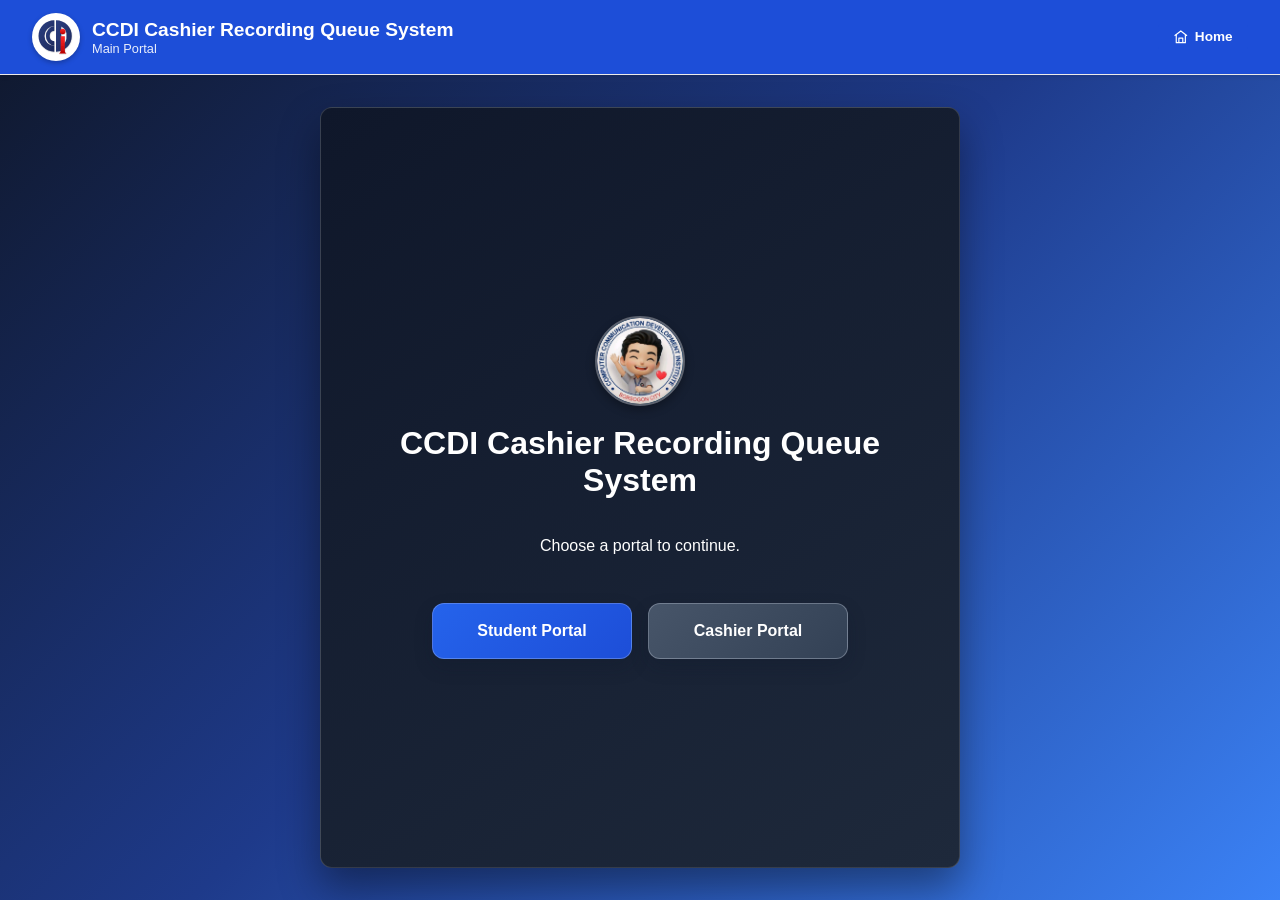
<file: index.html>
<!DOCTYPE html>
<html lang="en">
<head>
  <meta charset="UTF-8">
  <meta name="viewport" content="width=device-width, initial-scale=1.0">
  <title>CCDI School Cashier Queue System</title>
  <link rel="stylesheet" href="styles.css">
  <style>
    body {
      display: flex;
      flex-direction: column;
      min-height: 100vh;
      margin: 0;
      overflow-x: hidden;
      overflow-y: auto;
      background: linear-gradient(135deg, #0f172a 0%, #1e3a8a 50%, #3b82f6 100%) !important;
    }

    main {
      align-items: center;
      background: linear-gradient(145deg, #0f172a 0%, #1e293b 100%) !important;
      color: #ffffff !important;
      border: 1px solid rgba(255, 255, 255, 0.15) !important;
      border-radius: 12px;
      box-shadow: 0 20px 40px rgba(0, 0, 0, 0.4) !important;
      display: flex;
      flex: 1;
      flex-direction: column;
      font-family: Arial, sans-serif;
      height: auto;
      justify-content: center;
      max-width: 640px;
      margin: 2rem auto;
      padding: 2.5rem;
      text-align: center;
      transition: transform 0.2s ease, box-shadow 0.2s ease;
      width: calc(100% - 2rem);
    }

    main:hover {
      transform: scale(1.02);
    }

    main h1 {
      color: #ffffff !important;
      margin-top: 0;
    }

    main > p {
      color: #94a3b8 !important;
    }

    body > header {
      background-color: #1d4ed8;
      color: white;
      padding: 0.8rem 2rem;
      display: flex;
      justify-content: space-between;
      align-items: center;
      box-shadow: 0 2px 4px rgba(0,0,0,0.1);
      position: sticky;
      top: 0;
      z-index: 100;
    }

    body > header .brand {
      display: flex;
      align-items: center;
      gap: 12px;
      cursor: pointer;
      color: inherit;
      text-decoration: none;
      padding: 0;
      border: 0;
    }

    body > header .logo-circle {
      width: 48px;
      height: 48px;
      background: white;
      border-radius: 50%;
      display: flex;
      align-items: center;
      justify-content: center;
      overflow: hidden;
      padding: 3px;
      box-shadow: 0 2px 5px rgba(0,0,0,0.25);
      flex-shrink: 0;
    }

    body > header .logo-circle svg {
      width: 100%;
      height: 100%;
      display: block;
    }

    body > header .brand-text h1 {
      color: inherit;
      font-size: 1.2rem;
      font-weight: 700;
      line-height: 1.2;
      margin: 0;
    }

    body > header .brand-text p {
      font-size: 0.8rem;
      opacity: 0.9;
      margin: 0;
    }

    body > header .nav-actions {
      display: flex;
      gap: 10px;
    }

    body > header .btn-nav {
      background: #1d4ed8;
      color: white;
      text-decoration: none;
      border: 1px solid #1d4ed8;
      padding: 0.45rem 0.9rem;
      border-radius: 6px;
      font-size: 0.85rem;
      font-weight: 600;
      cursor: pointer;
      transition: all 0.2s;
      display: inline-flex;
      align-items: center;
      gap: 6px;
      transition: background-color .18s ease, border-color .18s ease, box-shadow .18s ease, transform .18s ease;
    }

    body > header .btn-nav:hover {
      background: #1e40af;
      border-color: #1e40af;
      box-shadow: 0 3px 8px rgba(32, 31, 30, .14);
      transform: translateY(-1px);
    }

    body > header .btn-nav:active {
      box-shadow: none;
      transform: translateY(0) scale(.98);
    }

    .portals {
      display: flex;
      flex-wrap: wrap;
      gap: 1rem;
      justify-content: center;
      margin-top: 2rem;
      width: 100%;
    }

    .portals a {
      display: inline-flex;
      min-width: 200px;
      min-height: 56px;
      align-items: center;
      justify-content: center;
      padding: 16px 28px;
      border: 1px solid rgba(255, 255, 255, .22);
      border-radius: 12px;
      background: linear-gradient(135deg, #2563eb 0%, #1d4ed8 100%);
      color: #fff;
      font-size: 16px;
      font-weight: 600;
      text-decoration: none;
      box-shadow: 0 8px 18px rgba(15, 23, 42, .22);
      transition: all 0.2s ease;
    }

    .portals a:hover {
      background: linear-gradient(135deg, #3b82f6 0%, #2563eb 100%);
      box-shadow: 0 12px 24px rgba(15, 23, 42, .3);
      transform: translateY(-2px);
    }

    .portals a:active {
      transform: translateY(0) scale(.99);
      box-shadow: 0 5px 12px rgba(15, 23, 42, .2);
    }

    .portals a:last-child {
      border-color: rgba(203, 213, 225, .35);
      background: linear-gradient(135deg, #475569 0%, #334155 100%);
    }

    .portals a:last-child:hover {
      background: linear-gradient(135deg, #64748b 0%, #475569 100%);
    }

    @media (max-width: 600px) {
      body > header {
        padding: 0.8rem 1rem;
      }

      body > header .brand-text h1 {
        font-size: 1rem;
      }
    }
  </style>
</head>
<body>
  <header>
    <a class="brand" href="index.html">
      <div class="logo-circle">
        <!-- High-definition, fully vector-traced CCDI Logo -->
        <svg viewBox="0 0 200 200" width="100%" height="100%" xmlns="http://www.w3.org/2000/svg">
          <defs>
            <filter id="drop-shadow" x="-10%" y="-10%" width="120%" height="120%">
              <feDropShadow dx="1" dy="2" stdDeviation="1.5" flood-color="#000000" flood-opacity="0.3"/>
            </filter>

            <linearGradient id="blue-grad" x1="0%" y1="0%" x2="100%" y2="100%">
              <stop offset="0%" stop-color="#2c3e80"/>
              <stop offset="100%" stop-color="#1d2a5c"/>
            </linearGradient>

            <linearGradient id="red-grad" x1="0%" y1="0%" x2="0%" y2="100%">
              <stop offset="0%" stop-color="#ff2a2a"/>
              <stop offset="100%" stop-color="#b80000"/>
            </linearGradient>
          </defs>

          <g filter="url(#drop-shadow)">
            <!-- Outer C Loop -->
            <path d="M 92,20 A 75,75 0 1,0 92,170 L 92,142 A 47,47 0 1,1 92,48 Z"
                  fill="url(#blue-grad)"/>

            <!-- Inner C Arc -->
            <path d="M 92,48 A 47,47 0 0,0 52,95 A 47,47 0 0,0 92,142 L 92,120 A 25,25 0 0,1 70,95 A 25,25 0 0,1 92,70 Z"
                  fill="url(#blue-grad)"/>

            <!-- D Right Loop -->
            <path d="M 100,20 L 100,170 A 75,75 0 0,0 175,95 A 75,75 0 0,0 100,20 Z
                     M 125,50 A 45,45 0 0,1 150,95 A 45,45 0 0,1 125,140 L 125,50 Z"
                  fill="url(#blue-grad)"/>

            <!-- Red i Dot -->
            <circle cx="132" cy="74" r="13" fill="url(#red-grad)"/>

            <!-- Red i Stem -->
            <path d="M 122,96 L 142,96 L 142,168 Q 142,176 150,178 L 114,178 Q 122,176 122,168 Z"
                  fill="url(#red-grad)"/>
          </g>
        </svg>
      </div>
      <div class="brand-text">
        <h1>CCDI Cashier Recording Queue System</h1>
        <p id="portalSubHeader">Main Portal</p>
      </div>
    </a>
    <div class="nav-actions">
      <a class="btn-nav" href="index.html">
        <svg class="ui-icon" viewBox="0 0 24 24" aria-hidden="true" focusable="false"><path d="m3 10 9-7 9 7"/><path d="M5 9v12h14V9M9 21v-7h6v7"/></svg>
        Home
      </a>
    </div>
  </header>
  <main>
    <div class="logo-container" style="text-align: center; margin-bottom: 15px;">
      <img src="ccdi-logo.png.jpg" alt="CCDI Logo" style="width: 90px; height: 90px; border-radius: 50%; object-fit: cover; border: 2px solid rgba(255, 255, 255, 0.3); box-shadow: 0 4px 10px rgba(0,0,0,0.3);">
    </div>
    <h1>CCDI Cashier Recording Queue System</h1>
    <p>Choose a portal to continue.</p>
    <nav class="portals" aria-label="System portals">
      <a href="student.html">Student Portal</a>
      <a href="cashier.html">Cashier Portal</a>
    </nav>
  </main>
</body>
</html>
</file>
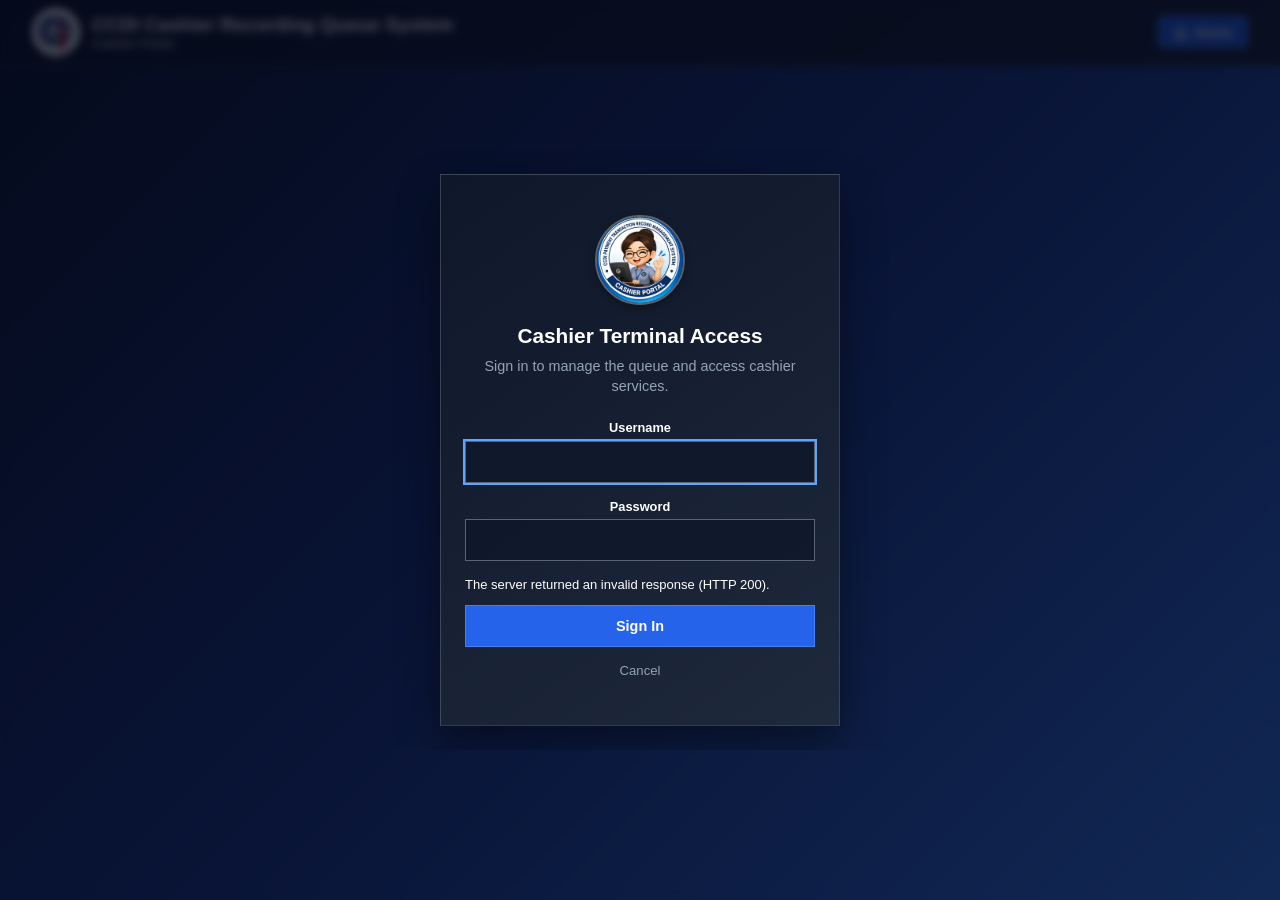
<file: cashier.html>
﻿<!DOCTYPE html>
<html lang="en">
<head>
  <meta charset="UTF-8">
  <meta name="viewport" content="width=device-width, initial-scale=1.0">
  <title>CCDI School Cashier Queue System</title>
  
  <link rel="stylesheet" href="https://cdnjs.cloudflare.com/ajax/libs/font-awesome/6.4.0/css/all.min.css" crossorigin="anonymous" referrerpolicy="no-referrer">
  <link rel="stylesheet" href="styles.css">
  <style>
    body.cashier-page {
      display: flex;
      flex-direction: column;
      height: 100vh;
      min-height: 100vh;
      overflow: hidden;
      background: var(--page-gradient);
      background-attachment: fixed;
    }

    body.cashier-page #pagePaymentActivityRecord,
    body.cashier-page #pagePaymentActivityRecord > .container {
      background: transparent !important;
    }

    body.cashier-page .cashier-layout,
    body.cashier-page .cashier-layout > main,
    body.cashier-page .cashier-layout > main > .page-view,
    body.cashier-page .cashier-layout > main > .page-view > .container {
      background: transparent !important;
    }

    body.cashier-page .cashier-layout > main > .page-view > header {
      border-color: rgba(255, 255, 255, .15) !important;
      background: #0f172a !important;
      color: #FFFFFF;
    }

    body.cashier-page #pagePaymentActivityRecord .payment-activity-card > .card-header {
      display: flex;
      align-items: center;
      justify-content: space-between;
      gap: 16px;
    }

    body.cashier-page #pagePaymentActivityRecord .payment-activity-card > .card-header > div {
      min-width: 0;
      flex: 1 1 auto;
    }

    body.cashier-page #paymentActivitySummary {
      flex: 0 0 auto;
      margin-left: auto;
      text-align: right;
      white-space: nowrap;
    }

    .cashier-login-dialog {
      width: min(950px, calc(100vw - 32px));
      max-width: none;
      max-height: calc(100vh - 32px);
      padding: 0;
      overflow: auto;
      border: 0;
      background: transparent;
      box-shadow: none;
    }

    .cashier-login-dialog::backdrop {
      background: rgba(32, 31, 30, .48);
      backdrop-filter: blur(3px);
    }

    .cashier-login-container {
      width: min(950px, calc(100% - 32px));
      margin: 24px auto;
      padding: 0;
      text-align: center;
    }

    .cashier-login-grid {
      display: grid;
      grid-template-columns: minmax(0, 400px);
      justify-content: center;
      gap: 2rem;
    }

    .cashier-login-card {
      display: flex;
      flex-direction: column;
      align-items: center;
      padding: 2.5rem 1.5rem;
      border: 1px solid var(--border);
      background: #FFFFFF;
      box-shadow: var(--shadow);
      text-align: center;
    }

    .cashier-login-badge {
      display: block;
      width: min(90px, 24vw);
      height: min(90px, 24vw);
      object-fit: cover;
      border: 2px solid rgba(255, 255, 255, 0.3);
      border-radius: 50%;
      box-shadow: 0 4px 10px rgba(0, 0, 0, 0.3);
      margin-bottom: 1.2rem;
    }

    .cashier-login-card h2 {
      margin: 0 0 .5rem;
      color: var(--text);
      font-size: 1.3rem;
    }

    .cashier-login-card > p {
      margin: 0 0 1.5rem;
      color: var(--muted);
      font-size: .9rem;
      line-height: 1.4;
    }

    .cashier-login-form {
      width: 100%;
      text-align: left;
    }

    .cashier-login-form .form-group {
      margin-bottom: 1rem;
    }

    .cashier-login-form .form-group label {
      display: block;
      margin-bottom: .35rem;
      color: var(--text);
      font-size: .8rem;
      font-weight: 700;
    }

    .cashier-login-form .form-group input {
      width: 100%;
      min-height: 42px;
      padding: .65rem .8rem;
      border: 1px solid #8A8886;
      border-radius: 0;
      background: #FFFFFF;
      color: var(--text);
      font-size: .88rem;
      transition: border-color .18s ease, box-shadow .18s ease;
    }

    .cashier-login-form .form-group input:focus {
      border-color: var(--primary);
      outline: 2px solid var(--primary);
      outline-offset: 0;
    }

    .cashier-login-form .login-message {
      text-align: left;
    }

    .cashier-login-actions {
      display: flex;
      flex-direction: column;
      gap: 0;
      margin-top: 8px;
    }

    .cashier-login-form .btn-submit {
      width: 100%;
      min-height: 42px;
      padding: .7rem 1.5rem;
      border: 1px solid var(--primary);
      border-radius: 0;
      background: var(--primary);
      color: #FFFFFF;
      cursor: pointer;
      font-size: .9rem;
      font-weight: 600;
      transition: background-color .18s ease, border-color .18s ease, box-shadow .18s ease, transform .18s ease;
    }

    .cashier-login-form .btn-submit:hover:not(:disabled) {
      border-color: var(--primary-hover);
      background: var(--primary-hover);
      box-shadow: 0 3px 8px rgba(32, 31, 30, .14);
      transform: translateY(-1px);
    }

    .cashier-login-form .btn-submit:active:not(:disabled) {
      box-shadow: none;
      transform: translateY(0) scale(.98);
    }

    .cashier-login-cancel {
      width: 100%;
      min-height: 30px;
      margin-top: 8px;
      padding: 0;
      border: 0;
      background: transparent;
      color: var(--muted);
      cursor: pointer;
      font-size: .82rem;
      transition: color .18s ease, transform .18s ease;
    }

    .cashier-login-cancel:hover {
      color: var(--text);
      transform: translateY(-1px);
    }

    .cashier-login-cancel:active {
      transform: scale(.98);
    }

    .cashier-layout {
      display: flex;
      flex: 1 1 auto;
      min-height: 0;
      width: 100%;
      overflow: hidden;
    }

    .cashier-layout > main {
      height: auto;
      min-height: 0;
    }

    .cashier-page.auth-locked .cashier-layout {
      visibility: hidden;
    }

    body.cashier-page > header {
      background-color: #1d4ed8;
      color: white;
      padding: 0.8rem 2rem;
      display: flex;
      justify-content: space-between;
      align-items: center;
      box-shadow: 0 2px 4px rgba(0,0,0,0.1);
      position: sticky;
      top: 0;
      z-index: 100;
    }

    body.cashier-page > header .brand {
      display: flex;
      align-items: center;
      gap: 12px;
      cursor: pointer;
      color: inherit;
      text-decoration: none;
      padding: 0;
      border: 0;
    }

    body.cashier-page > header .logo-circle {
      width: 48px;
      height: 48px;
      background: white;
      border-radius: 50%;
      display: flex;
      align-items: center;
      justify-content: center;
      overflow: hidden;
      padding: 3px;
      box-shadow: 0 2px 5px rgba(0,0,0,0.25);
      flex-shrink: 0;
    }

    body.cashier-page > header .logo-circle svg {
      width: 100%;
      height: 100%;
      display: block;
    }

    body.cashier-page > header .brand-text h1 {
      color: inherit;
      font-size: 1.2rem;
      font-weight: 700;
      line-height: 1.2;
      margin: 0;
    }

    body.cashier-page > header .brand-text p {
      font-size: 0.8rem;
      opacity: 0.9;
      margin: 0;
    }

    body.cashier-page > header .nav-actions {
      display: flex;
      gap: 10px;
    }

    body.cashier-page > header .btn-nav {
      background: #1d4ed8;
      color: white;
      text-decoration: none;
      border: 1px solid #1d4ed8;
      padding: 0.45rem 0.9rem;
      border-radius: 6px;
      font-size: 0.85rem;
      font-weight: 600;
      cursor: pointer;
      transition: all 0.2s;
      display: inline-flex;
      align-items: center;
      gap: 6px;
      transition: background-color .18s ease, border-color .18s ease, box-shadow .18s ease, transform .18s ease;
    }

    body.cashier-page > header .btn-nav:hover {
      background: #1e40af;
      border-color: #1e40af;
      box-shadow: 0 3px 8px rgba(32, 31, 30, .14);
      transform: translateY(-1px);
    }

    body.cashier-page > header .btn-nav:active {
      box-shadow: none;
      transform: translateY(0) scale(.98);
    }

    @media (max-width: 760px) {
      body.cashier-page {
        display: flex;
        height: auto;
        min-height: 100vh;
        overflow: auto;
      }

      .cashier-layout {
        display: block;
        overflow: visible;
      }

      .cashier-layout > main {
        width: 100%;
        height: auto;
        min-height: 0;
        overflow: visible;
      }

      body.cashier-page > header {
        padding: 0.8rem 1rem;
      }

      body.cashier-page > header .brand-text h1 {
        font-size: 1rem;
      }

      .cashier-login-container {
        width: calc(100% - 16px);
        margin: 8px auto;
      }

      .cashier-login-card {
        padding: 1.8rem 1.25rem;
      }

      body.cashier-page #pagePaymentActivityRecord .payment-activity-card > .card-header {
        align-items: flex-start;
        gap: 8px;
      }

      body.cashier-page #paymentActivitySummary {
        font-size: 15px;
      }
    }
  </style>
</head>
<body class="auth-locked cashier-page">

  <header>
    <a class="brand" href="index.html">
      <div class="logo-circle">
        <svg viewBox="0 0 200 200" width="100%" height="100%" xmlns="http://www.w3.org/2000/svg">
          <defs>
            <filter id="drop-shadow" x="-10%" y="-10%" width="120%" height="120%">
              <feDropShadow dx="1" dy="2" stdDeviation="1.5" flood-color="#000000" flood-opacity="0.3"/>
            </filter>
            <linearGradient id="blue-grad" x1="0%" y1="0%" x2="100%" y2="100%">
              <stop offset="0%" stop-color="#2c3e80"/>
              <stop offset="100%" stop-color="#1d2a5c"/>
            </linearGradient>
            <linearGradient id="red-grad" x1="0%" y1="0%" x2="0%" y2="100%">
              <stop offset="0%" stop-color="#ff2a2a"/>
              <stop offset="100%" stop-color="#b80000"/>
            </linearGradient>
          </defs>
          <g filter="url(#drop-shadow)">
            <path d="M 92,20 A 75,75 0 1,0 92,170 L 92,142 A 47,47 0 1,1 92,48 Z" fill="url(#blue-grad)"/>
            <path d="M 92,48 A 47,47 0 0,0 52,95 A 47,47 0 0,0 92,142 L 92,120 A 25,25 0 0,1 70,95 A 25,25 0 0,1 92,70 Z" fill="url(#blue-grad)"/>
            <path d="M 100,20 L 100,170 A 75,75 0 0,0 175,95 A 75,75 0 0,0 100,20 Z M 125,50 A 45,45 0 0,1 150,95 A 45,45 0 0,1 125,140 L 125,50 Z" fill="url(#blue-grad)"/>
            <circle cx="132" cy="74" r="13" fill="url(#red-grad)"/>
            <path d="M 122,96 L 142,96 L 142,168 Q 142,176 150,178 L 114,178 Q 122,176 122,168 Z" fill="url(#red-grad)"/>
          </g>
        </svg>
      </div>
      <div class="brand-text">
        <h1>CCDI Cashier Recording Queue System</h1>
        <p id="portalSubHeader">Cashier Portal</p>
      </div>
    </a>
    <div class="nav-actions">
      <a class="btn-nav" href="index.html">
        <svg class="ui-icon" viewBox="0 0 24 24" aria-hidden="true" focusable="false"><path d="m3 10 9-7 9 7"/><path d="M5 9v12h14V9M9 21v-7h6v7"/></svg>
        Home
      </a>
    </div>
  </header>

  <div class="cashier-layout">
  <aside>
    <div>
      <nav aria-label="Main Navigation">
        <ul class="nav-menu">
          <li class="nav-item">
            <a href="#pageQueue" id="navQueue" class="nav-link active" aria-current="page"><i class="fa-solid fa-users-line"></i> Queue Management</a>
          </li>
          <li class="nav-item">
            <a href="#pagePaymentActivityRecord" id="navPaymentActivityRecord" class="nav-link"><i class="fa-solid fa-receipt"></i> Payment Activity Record</a>
          </li>
          <li class="nav-item">
            <a href="#pageReports" id="navReports" class="nav-link"><i class="fa-solid fa-chart-column"></i> Transaction Log</a>
          </li>
        </ul>
      </nav>
    </div>
    <div class="sidebar-footer">
      <div><i class="fa-regular fa-calendar-days"></i> System Clock</div>
      <div id="liveClock" class="clock-display">--:--:--</div>
      <div class="user-display">Cashier Portal Active</div>
      <button id="cashierLogoutBtn" type="button" class="logout-button">Sign out</button>
    </div>
  </aside>

  <main>
    <div id="pageQueue" class="page-view active">
      <header>
        <div class="header-left">
          <h1 class="header-title">Cashier Operations Portal</h1>
        </div>
        <button id="openModalBtn" type="button" class="btn btn-primary">
          <i class="fa-solid fa-plus"></i> New Queue Ticket
        </button>
      </header>

      <div class="container">
        <section class="kpi-grid" aria-label="Queue Metrics">
          <div class="kpi-card">
            <div class="kpi-icon"><i class="fa-solid fa-users"></i></div>
            <div class="kpi-details">
              <span class="title">Total Waiting</span>
              <span class="value" id="kpiWaiting">0</span>
              <span class="sub"><span id="kpiRegWait">0</span> Regular | <span id="kpiPrioWait">0</span> Priority</span>
            </div>
          </div>
          <div class="kpi-card">
            <div class="kpi-icon"><i class="fa-solid fa-circle-check"></i></div>
            <div class="kpi-details">
              <span class="title">Currently Serving</span>
              <span class="value" id="kpiServing">--</span>
              <span class="sub" id="kpiServingLane">None</span>
            </div>
          </div>
          <div class="kpi-card">
            <div class="kpi-icon"><i class="fa-solid fa-receipt"></i></div>
            <div class="kpi-details">
              <span class="title">Completed Today</span>
              <span class="value" id="kpiCompleted">0</span>
              <span class="sub">Tickets</span>
            </div>
          </div>
          <div class="kpi-card">
            <div class="kpi-icon"><i class="fa-solid fa-forward-step"></i></div>
            <div class="kpi-details">
              <span class="title">Skipped Today</span>
              <span class="value" id="kpiSkipped">0</span>
              <span class="sub">Tickets</span>
            </div>
          </div>
        </section>

        <section class="queue-section">
          <div class="card">
            <div class="card-header">
              <h2 class="card-title">Now Serving <span class="muted">(Regular)</span></h2>
            </div>
            <div class="serving-number" id="regServingNum">--</div>
            <div class="details-list" id="regServingDetails"></div>
            <div class="action-btns">
              <button id="btnRegNext" type="button" class="btn btn-primary"><i class="fa-solid fa-play"></i> Call Next</button>
              <button id="btnRegSkip" type="button" class="btn btn-secondary"><i class="fa-solid fa-forward"></i> Skip</button>
              <button id="btnRegRecall" type="button" class="btn btn-secondary"><i class="fa-solid fa-rotate-left"></i> Recall</button>
              <button id="btnRegComplete" type="button" class="btn btn-success"><i class="fa-solid fa-check"></i> Complete</button>
            </div>
          </div>
          <div class="card">
            <div class="card-header">
              <h2 class="card-title">Regular Queue List</h2>
            </div>
            <table>
              <thead>
                <tr>
                  <th>Queue No.</th>
                  <th>Student</th>
                  <th>Service</th>
                  <th>Payment</th>
                  <th>Time</th>
                  <th>Status</th>
                </tr>
              </thead>
              <tbody id="regTableBody"></tbody>
            </table>
          </div>
        </section>

        <section class="queue-section">
          <div class="card">
            <div class="card-header">
              <h2 class="card-title">Now Serving <span class="muted">(Priority)</span></h2>
            </div>
            <div class="serving-number prio-number" id="prioServingNum">--</div>
            <div class="details-list" id="prioServingDetails"></div>
            <div class="action-btns">
              <button id="btnPrioNext" type="button" class="btn btn-primary"><i class="fa-solid fa-play"></i> Call Next</button>
              <button id="btnPrioSkip" type="button" class="btn btn-secondary"><i class="fa-solid fa-forward"></i> Skip</button>
              <button id="btnPrioRecall" type="button" class="btn btn-secondary"><i class="fa-solid fa-rotate-left"></i> Recall</button>
              <button id="btnPrioComplete" type="button" class="btn btn-success"><i class="fa-solid fa-check"></i> Complete</button>
            </div>
          </div>
          <div class="card">
            <div class="card-header">
              <h2 class="card-title">Priority Queue List</h2>
            </div>
            <table>
              <thead>
                <tr>
                  <th>Queue No.</th>
                  <th>Student</th>
                  <th>Service</th>
                  <th>Payment</th>
                  <th>Time</th>
                  <th>Status</th>
                </tr>
              </thead>
              <tbody id="prioTableBody"></tbody>
            </table>
          </div>
        </section>
      </div>
    </div>

    <div id="pagePaymentActivityRecord" class="page-view">
      <header>
        <div class="header-left">
          <h1 class="header-title">Payment Activity Record</h1>
        </div>
      </header>
      <div class="container">
        <section class="payment-metrics-grid" aria-label="Payment activity metrics">
          <article class="card payment-metric-card">
            <div class="payment-metric-heading"><span>Total Payment Records</span><i class="fa-solid fa-receipt" aria-hidden="true"></i></div>
            <strong class="payment-metric-value" id="paymentActivityRecordTotalRecords">0</strong>
            <div class="payment-metric-footer"><span>All-time logged payment activities</span></div>
          </article>
          <article class="card payment-metric-card">
            <div class="payment-metric-heading"><span>Payments Recorded Today</span><i class="fa-solid fa-calendar-check" aria-hidden="true"></i></div>
            <strong class="payment-metric-value" id="paymentActivityRecordTodayRecords">0</strong>
            <div class="payment-metric-footer"><span>Payment activities logged today</span></div>
          </article>
          <article class="card payment-metric-card">
            <div class="payment-metric-heading"><span>Active Queue</span><i class="fa-solid fa-users-line" aria-hidden="true"></i></div>
            <strong class="payment-metric-value" id="paymentActivityRecordActiveQueue">0</strong>
            <div class="payment-metric-footer"><span>Waiting or being served</span></div>
          </article>
        </section>

        <section class="card payment-activity-card" aria-labelledby="paymentActivityTitle">
          <div class="card-header">
            <div>
              <h2 class="card-title" id="paymentActivityTitle">Daily Payment Records</h2>
              <p class="payment-activity-subtitle">Recorded payment activities over the last seven days</p>
            </div>
            <span id="paymentActivitySummary" class="payment-activity-total">0 records</span>
          </div>
          <div id="paymentActivityChart" class="payment-activity-chart" role="img" aria-label="Daily payment activity counts"></div>
        </section>

        <section class="card payment-activity-record-card" aria-labelledby="paymentActivityRecordTitle">
          <div class="card-header payment-activity-record-heading">
            <div>
              <h2 class="card-title" id="paymentActivityRecordTitle">Recent Payment Activity Records</h2>
              <p class="payment-activity-subtitle">Recorded payment activities, including archived queue days</p>
            </div>
          </div>
          <div class="toolbar payment-activity-record-toolbar">
            <label class="payment-search-label" for="txSearchInput">Search records</label>
            <input type="search" id="txSearchInput" class="search-input" placeholder="Reference, student, course, or cashier..." maxlength="120" autocomplete="off">
            <label class="payment-filter-label" for="txFilterRange">Date range</label>
            <select id="txFilterRange" class="filter-select" aria-label="Filter by date range">
              <option value="all">All time</option>
              <option value="30days">Last 30 days</option>
              <option value="7days">Last 7 days</option>
              <option value="today">Today</option>
            </select>
            <label class="payment-filter-label" for="txFilterStatus">Status</label>
            <select id="txFilterStatus" class="filter-select" aria-label="Filter by payment status">
              <option value="all">All statuses</option>
            </select>
          </div>
          <p id="paymentActivityRecordMessage" class="payment-activity-record-message" role="status" aria-live="polite"></p>
          <div class="payment-activity-record-table-wrap">
            <table class="payment-activity-record-table">
              <thead>
                <tr>
                  <th scope="col">Transaction Reference</th>
                  <th scope="col">Student ID</th>
                  <th scope="col">Student Name</th>
                  <th scope="col">Course / Year</th>
                  <th scope="col">Payment Type or Transaction Description</th>
                  <th scope="col">Date and Time</th>
                  <th scope="col">Cashier Staff</th>
                  <th scope="col">Status</th>
                </tr>
              </thead>
              <tbody id="txTableBody">
                <tr><td class="empty-msg" colspan="8">Payment activity records will load after cashier sign-in.</td></tr>
              </tbody>
            </table>
          </div>
          <div class="payment-activity-record-pagination">
            <span id="paymentActivityRecordPageInfo" aria-live="polite">Page 1 of 1</span>
            <div>
              <button type="button" id="paymentActivityRecordPrevious" class="btn btn-secondary" disabled>Previous</button>
              <button type="button" id="paymentActivityRecordNext" class="btn btn-secondary" disabled>Next</button>
            </div>
          </div>
        </section>
      </div>
    </div>

    <div id="pageReports" class="page-view">
      <header>
        <div class="header-left">
          <h1 class="header-title">Transaction Log</h1>
        </div>
      </header>
      <div class="container">
        <div class="reports-summary-grid">
          <div class="card stat-box">
            <span class="stat-label">Total Issued Tickets</span>
            <span class="stat-value" id="rptTotalTickets">0</span>
          </div>
          <div class="card stat-box">
            <span class="stat-label">Service Resolution Rate</span>
            <span class="stat-value" id="rptCompletionRate">0%</span>
          </div>
          <div class="card stat-box">
            <span class="stat-label">Regular vs Priority Ratio</span>
            <span class="stat-value" id="rptRatio">0 / 0</span>
          </div>
        </div>

        <div class="reports-breakdown-grid">
          <div class="card">
            <div class="card-header">
              <h2 class="card-title">Service Type Distribution</h2>
            </div>
            <table class="report-table">
              <thead>
                <tr>
                  <th>Service Requested</th>
                  <th>Count</th>
                  <th>Percentage</th>
                </tr>
              </thead>
              <tbody id="rptServicesBody"></tbody>
            </table>
          </div>
          <div class="card" id="paymentSummary" hidden>
            <div class="card-header">
              <h2 class="card-title">Tuition Payment Option Distribution</h2>
            </div>
            <table class="report-table">
              <thead>
                <tr>
                  <th>Payment Option</th>
                  <th>Count</th>
                  <th>Percentage</th>
                </tr>
              </thead>
              <tbody id="rptPaymentsBody"></tbody>
            </table>
          </div>
        </div>
      </div>
    </div>

    <footer class="footer-bar">
      <span>School Cashier Queue System | Enterprise Operations Mode</span>
      <span id="storageStatus" class="storage-status" role="status">Connecting to PostgreSQL</span>
      <button id="resetSystemBtn" type="button" class="btn-text-danger">Reset Operational Day</button>
    </footer>
  </main>
  </div>

  <dialog id="ticketDialog" class="modal">
    <div class="modal-content">
      <header class="modal-header">
        <h3>Issue New Queue Ticket</h3>
        <button id="closeModalCross" type="button" class="close-btn" aria-label="Close dialog">&times;</button>
      </header>
      <form id="ticketForm" action="cashier.html" method="post">
        <div class="form-group">
          <label for="laneType">Lane Type</label>
          <select id="laneType" name="laneType" required></select>
        </div>
        <div class="form-group">
          <label for="studentId">Student ID</label>
          <input type="text" id="studentId" name="studentId" placeholder="Enter CCDI Student ID" maxlength="64" aria-required="true" autocomplete="off">
        </div>
        <div class="form-group">
          <label for="studentName">Student Name</label>
          <input type="text" id="studentName" name="studentName" placeholder="Enter full name" maxlength="120" aria-required="true" autocomplete="off">
        </div>
        <div class="form-group">
          <label for="serviceType">Service Requested</label>
          <select id="serviceType" name="serviceType" required></select>
        </div>
        <div id="tuitionPaymentFields">
          <div class="form-group">
            <label for="paymentType">Payment Option</label>
            <select id="paymentType" name="paymentType"></select>
          </div>
          <div class="form-group">
            <label for="paymentPeriod">Payment Period</label>
            <select id="paymentPeriod" name="paymentPeriod"></select>
          </div>
        </div>
        <footer class="modal-actions">
          <button type="button" id="closeModalBtn" class="btn btn-secondary">Cancel</button>
          <button type="submit" class="btn btn-primary">Issue Ticket</button>
        </footer>
      </form>
    </div>
  </dialog>

  <dialog id="cashierLoginDialog" class="modal login-modal cashier-login-dialog">
    <div class="hero-container cashier-login-container">
      <div class="portal-grid cashier-login-grid">
        <section class="portal-card cashier-login-card" aria-labelledby="cashierLoginTitle">
          <img class="cashier-login-badge" src="assets/images/cashier-portal.png.jpg" alt="Cashier Portal badge">
          <h2 id="cashierLoginTitle">Cashier Terminal Access</h2>
          <p>Sign in to manage the queue and access cashier services.</p>
          <form id="cashierLoginForm" class="login-form cashier-login-form" action="cashier.html" method="post">
            <div class="form-group">
              <label for="cashierLoginUsername">Username</label>
              <input type="text" id="cashierLoginUsername" name="username" required maxlength="80" autocomplete="off">
            </div>
            <div class="form-group">
              <label for="cashierLoginPassword">Password</label>
              <input type="password" id="cashierLoginPassword" name="password" required maxlength="1024" autocomplete="off">
            </div>
            <p id="cashierLoginMessage" class="login-message" role="alert"></p>
            <footer class="modal-actions cashier-login-actions">
              <button type="submit" class="btn-submit">Sign In</button>
              <button type="button" id="cashierLoginCancelBtn" class="cashier-login-cancel">Cancel</button>
            </footer>
          </form>
        </section>
      </div>
    </div>
  </dialog>

  <script type="module" src="app.js"></script>
</body>
</html>
</file>
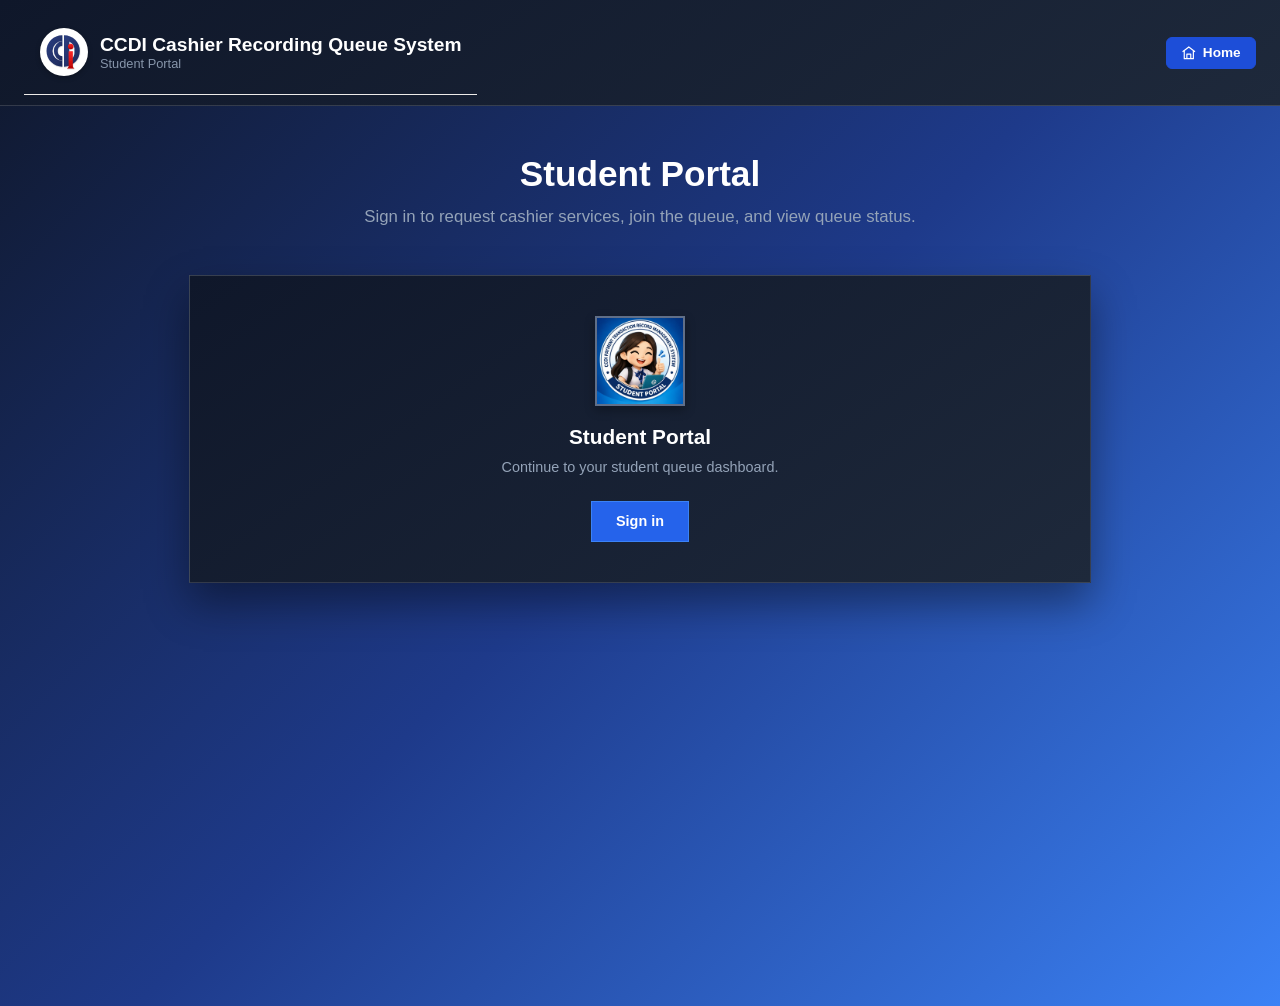
<file: student.html>
<!DOCTYPE html>

<html lang="en">
<head>
  <meta charset="UTF-8">
  <meta name="viewport" content="width=device-width, initial-scale=1.0">
  <title>CCDI Student Portal | Queue System</title>

  <style>
    :root {
      --primary-blue: #1d4ed8;
      --primary-hover: #1e40af;
      --bg-light: #f1f5f9;
      --card-bg: #ffffff;
      --text-dark: #1e293b;
      --text-muted: #64748b;
      --border-color: #cbd5e1;
      --success-green: #16a34a;
      --warning-amber: #d97706;
      --danger-red: #dc2626;
    }

    * {
      box-sizing: border-box;
      margin: 0;
      padding: 0;
      font-family: -apple-system, BlinkMacSystemFont, 'Segoe UI', Roboto, Helvetica, Arial, sans-serif;
    }

    body {
      background-color: var(--bg-light);
      color: var(--text-dark);
      min-height: 100vh;
      display: flex;
      flex-direction: column;
    }

    /* HEADER */
    header {
      background-color: var(--primary-blue);
      color: white;
      padding: 0.8rem 2rem;
      display: flex;
      justify-content: space-between;
      align-items: center;
      box-shadow: 0 2px 4px rgba(0,0,0,0.1);
      position: sticky;
      top: 0;
      z-index: 100;
    }

    .brand {
      display: flex;
      align-items: center;
      gap: 12px;
      cursor: pointer;
      color: inherit;
      text-decoration: none;
    }

    .logo-circle {
      width: 48px;
      height: 48px;
      background: white;
      border-radius: 50%;
      display: flex;
      align-items: center;
      justify-content: center;
      overflow: hidden;
      padding: 3px;
      box-shadow: 0 2px 5px rgba(0,0,0,0.25);
      flex-shrink: 0;
    }

    .logo-circle img {
      width: 100%;
      height: 100%;
      object-fit: contain;
      display: block;
    }

    .brand-text h1 {
      font-size: 1.2rem;
      font-weight: 700;
      line-height: 1.2;
    }

    .brand-text p {
      font-size: 0.8rem;
      opacity: 0.9;
    }

    .nav-actions {
      display: flex;
      gap: 10px;
    }

    .btn-nav {
      background: rgba(255, 255, 255, 0.15);
      color: white;
      text-decoration: none;
      border: 1px solid rgba(255, 255, 255, 0.3);
      padding: 0.45rem 0.9rem;
      border-radius: 6px;
      font-size: 0.85rem;
      font-weight: 600;
      cursor: pointer;
      transition: all 0.2s;
      display: inline-flex;
      align-items: center;
      gap: 6px;
    }

    .btn-nav:hover {
      background: rgba(255, 255, 255, 0.25);
    }

    .ui-icon {
      width: 1.15em;
      height: 1.15em;
      flex: 0 0 auto;
      fill: none;
      stroke: currentColor;
      stroke-width: 1.8;
      stroke-linecap: round;
      stroke-linejoin: round;
      vertical-align: middle;
    }

    .restriction-banner .ui-icon {
      margin-right: 0.25rem;
      vertical-align: text-bottom;
    }

    /* VIEWS */
    .view-section {
      display: none;
      width: 100%;
      flex: 1;
    }

    .view-section.active {
      display: block;
    }

    /* HOME LANDING */
    .hero-container {
      max-width: 950px;
      margin: 4rem auto;
      padding: 0 1.5rem;
      text-align: center;
    }

    .hero-title {
      font-size: 2.2rem;
      color: var(--text-dark);
      margin-bottom: 0.8rem;
    }

    .hero-subtitle {
      font-size: 1.05rem;
      color: var(--text-muted);
      margin-bottom: 3rem;
    }

    .portal-grid {
      display: grid;
      grid-template-columns: repeat(auto-fit, minmax(280px, 1fr));
      gap: 2rem;
    }

    .portal-card {
      border-radius: 12px;
      padding: 2.5rem 1.5rem;
      text-align: center;
      box-shadow: 0 4px 6px -1px rgba(0,0,0,0.05);
      transition: transform 0.2s, box-shadow 0.2s;
      cursor: pointer;
      display: flex;
      flex-direction: column;
      align-items: center;
    }

    .portal-card:hover {
      transform: translateY(-4px);
      box-shadow: 0 10px 15px -3px rgba(0,0,0,0.1);
      border-color: var(--primary-blue);
    }

    .portal-icon {
      width: 64px;
      height: 64px;
      background-color: #eff6ff;
      color: var(--primary-blue);
      border-radius: 50%;
      display: flex;
      align-items: center;
      justify-content: center;
      font-size: 1.8rem;
      margin-bottom: 1.2rem;
    }

    .portal-icon.portal-badge-image {
      width: min(90px, 24vw);
      height: min(90px, 24vw);
      display: block;
      object-fit: cover;
      background: transparent;
      border: 2px solid rgba(255, 255, 255, 0.3);
      box-shadow: 0 4px 10px rgba(0, 0, 0, 0.3);
    }

    .portal-card h2 {
      font-size: 1.3rem;
      margin-bottom: 0.5rem;
      color: var(--text-dark);
    }

    .portal-card p {
      font-size: 0.9rem;
      color: var(--text-muted);
      margin-bottom: 1.5rem;
      line-height: 1.4;
    }

    .btn-portal {
      background-color: var(--primary-blue);
      color: white;
      padding: 0.7rem 1.5rem;
      border-radius: 6px;
      font-weight: 600;
      font-size: 0.9rem;
      transition: background-color 0.2s;
    }

    .portal-card:hover .btn-portal {
      background-color: var(--primary-hover);
    }

    /* STUDENT DASHBOARD LAYOUT */
    .student-layout {
      max-width: 1280px;
      margin: 1.8rem auto;
      padding: 0 1rem;
      display: grid;
      grid-template-columns: 290px 1fr 310px;
      gap: 1.2rem;
    }

    @media (max-width: 1024px) {
      .student-layout {
        grid-template-columns: 1fr;
      }
    }

    .panel {
      background: white;
      border-radius: 10px;
      border: 1px solid var(--border-color);
      overflow: hidden;
      box-shadow: 0 2px 4px rgba(0,0,0,0.02);
    }

    .panel-header {
      background: var(--primary-blue);
      color: white;
      padding: 0.75rem 1rem;
      font-size: 0.95rem;
      font-weight: 700;
      display: flex;
      align-items: center;
      gap: 8px;
    }

    .panel-body {
      padding: 1.2rem;
    }

    /* FORM STYLES */
    .form-group {
      margin-bottom: 1rem;
    }

    .form-group label {
      display: block;
      font-size: 0.8rem;
      font-weight: 700;
      color: var(--text-dark);
      margin-bottom: 0.35rem;
    }

    .form-control {
      width: 100%;
      padding: 0.65rem 0.8rem;
      border: 1px solid var(--border-color);
      border-radius: 6px;
      font-size: 0.88rem;
      outline: none;
      transition: border-color 0.2s;
    }

    .form-control:focus {
      border-color: var(--primary-blue);
      box-shadow: 0 0 0 2px rgba(29, 78, 216, 0.1);
    }

    /* SERVICE GRID */
    .service-grid {
      display: grid;
      grid-template-columns: repeat(auto-fit, minmax(130px, 1fr));
      gap: 0.8rem;
      margin-bottom: 1.2rem;
    }

    .service-card {
      border: 1.5px solid var(--border-color);
      border-radius: 8px;
      padding: 0.8rem 0.5rem;
      text-align: center;
      cursor: pointer;
      transition: all 0.2s;
      background: #f8fafc;
      display: flex;
      flex-direction: column;
      align-items: center;
      gap: 6px;
    }

    .service-card.selected {
      border-color: var(--primary-blue);
      background: #eff6ff;
      box-shadow: 0 0 0 1px var(--primary-blue);
    }

    .service-card .icon {
      font-size: 1.2rem;
    }

    .service-card h4 {
      font-size: 0.78rem;
      color: var(--text-dark);
      font-weight: 600;
    }

    /* STEP INDICATORS */
    .step-box {
      background: #eff6ff;
      border-radius: 6px;
      padding: 0.5rem 0.8rem;
      margin-bottom: 0.9rem;
      display: flex;
      align-items: center;
      gap: 8px;
    }

    .step-badge {
      background: var(--primary-blue);
      color: white;
      width: 20px;
      height: 20px;
      border-radius: 50%;
      display: flex;
      align-items: center;
      justify-content: center;
      font-size: 0.75rem;
      font-weight: 700;
    }

    .step-title {
      font-size: 0.82rem;
      font-weight: 700;
      color: var(--primary-blue);
    }

    .radio-group {
      display: flex;
      gap: 1rem;
      flex-wrap: wrap;
      margin-bottom: 0.8rem;
    }

    .radio-label {
      font-size: 0.82rem;
      display: flex;
      align-items: center;
      gap: 6px;
      cursor: pointer;
      color: var(--text-dark);
    }

    /* DYNAMIC TICKET CARD */
    .ticket-badge {
      background: #f0fdf4;
      border: 1px solid #bbf7d0;
      border-radius: 10px;
      padding: 1.2rem;
      text-align: center;
      margin-bottom: 1rem;
    }

    .ticket-badge .number {
      font-size: 2.5rem;
      font-weight: 800;
      color: #0f172a;
      letter-spacing: 1px;
      margin: 0.3rem 0;
    }

    .info-card {
      background: #f8fafc;
      border: 1px solid var(--border-color);
      border-radius: 8px;
      padding: 0.85rem;
      margin-bottom: 0.8rem;
    }

    .info-row {
      display: flex;
      justify-content: space-between;
      font-size: 0.82rem;
      padding: 0.25rem 0;
    }

    .info-row span:last-child {
      font-weight: 700;
      color: var(--primary-blue);
    }

    /* RESTRICTION WARNING BOX */
    .restriction-banner {
      display: none;
      background: #fef2f2;
      border: 1px solid #fecaca;
      border-radius: 8px;
      padding: 0.85rem;
      margin-bottom: 1rem;
      color: #991b1b;
      font-size: 0.82rem;
      line-height: 1.4;
    }

    /* JOINED QUEUE MODE */
    .joined-queue-mode {
      display: none !important;
    }

    /* CASHIER TERMINAL LAYOUT */
    .cashier-layout {
      max-width: 1280px;
      margin: 1.8rem auto;
      padding: 0 1rem;
      display: grid;
      grid-template-columns: 340px 1fr;
      gap: 1.5rem;
    }

    @media (max-width: 900px) {
      .cashier-layout {
        grid-template-columns: 1fr;
      }
    }

    .serving-display {
      background: linear-gradient(135deg, #1d4ed8, #1e40af);
      color: white;
      border-radius: 12px;
      padding: 1.8rem;
      text-align: center;
      margin-bottom: 1.2rem;
      box-shadow: 0 4px 12px rgba(29, 78, 216, 0.2);
    }

    .serving-display h2 {
      font-size: 3.2rem;
      font-weight: 800;
      letter-spacing: 2px;
      margin: 0.4rem 0;
    }

    .btn-action-grid {
      display: grid;
      grid-template-columns: 1fr 1fr;
      gap: 0.8rem;
    }

    .btn-action {
      padding: 0.75rem;
      border: none;
      border-radius: 6px;
      font-weight: 700;
      font-size: 0.85rem;
      cursor: pointer;
      transition: all 0.2s;
    }

    .btn-call {
      background: var(--success-green);
      color: white;
      grid-column: span 2;
      font-size: 0.95rem;
      padding: 0.85rem;
    }

    .btn-call:hover {
      background: #15803d;
    }

    .btn-recall {
      background: var(--warning-amber);
      color: white;
    }

    .btn-recall:hover {
      background: #b45309;
    }

    .btn-complete {
      background: var(--primary-blue);
      color: white;
    }

    .btn-complete:hover {
      background: var(--primary-hover);
    }

    /* QUEUE TABLE */
    .table-container {
      width: 100%;
      overflow-x: auto;
    }

    table {
      width: 100%;
      border-collapse: collapse;
      text-align: left;
      font-size: 0.85rem;
    }

    th {
      background: #f8fafc;
      color: var(--text-dark);
      padding: 0.75rem 0.9rem;
      font-weight: 700;
      border-bottom: 2px solid var(--border-color);
    }

    td {
      padding: 0.75rem 0.9rem;
      border-bottom: 1px solid var(--border-color);
    }

    tr:hover {
      background: #f8fafc;
    }

    .tag-badge {
      padding: 0.2rem 0.5rem;
      border-radius: 4px;
      font-size: 0.72rem;
      font-weight: 700;
      display: inline-block;
    }

    .tag-regular {
      background: #e0f2fe;
      color: #0369a1;
    }

    .tag-pwd {
      background: #fce7f3;
      color: #be185d;
    }

    .tag-parent {
      background: #fef3c7;
      color: #b45309;
    }

    /* MODALS */
    .modal-overlay {
      position: fixed;
      top: 0;
      left: 0;
      width: 100%;
      height: 100%;
      background: rgba(15, 23, 42, 0.6);
      backdrop-filter: blur(3px);
      display: flex;
      align-items: center;
      justify-content: center;
      z-index: 1000;
      opacity: 0;
      pointer-events: none;
      transition: opacity 0.2s ease;
    }

    .modal-overlay.open {
      opacity: 1;
      pointer-events: auto;
    }

    .modal-box {
      background: white;
      width: 90%;
      max-width: 400px;
      border-radius: 12px;
      padding: 1.8rem;
      box-shadow: 0 20px 25px -5px rgba(0,0,0,0.1);
    }

    .btn-submit {
      width: 100%;
      background: var(--primary-blue);
      color: white;
      border: none;
      padding: 0.75rem;
      border-radius: 6px;
      font-weight: 600;
      font-size: 0.9rem;
      cursor: pointer;
      transition: background 0.2s;
    }

    .btn-submit:hover {
      background: var(--primary-hover);
    }

    .btn-submit:disabled {
      cursor: not-allowed;
    }

    /* RELATION ANIMATION FIELD */
    #relationFieldContainer {
      max-height: 0;
      overflow: hidden;
      transition: max-height 0.3s ease, opacity 0.3s ease;
      opacity: 0;
    }

    #relationFieldContainer.visible {
      max-height: 80px;
      opacity: 1;
      margin-bottom: 0.8rem;
    }

    /* QUEUE DISPLAY AFTER JOINING */
    #queueStatusPanel {
      transition: all 0.25s ease;
    }

    .joined-message {
      display: none;
      text-align: center;
      margin-bottom: 1rem;
      padding: 0.7rem;
      background: #f0fdf4;
      border: 1px solid #bbf7d0;
      color: #166534;
      border-radius: 8px;
      font-size: 0.85rem;
      font-weight: 700;
    }

    .joined-message.visible {
      display: block;
    }

    /* When the student has joined, show only the queue number and now-serving number. */
    #queueStatusPanel.joined-status-only #ticketStatusText,
    #queueStatusPanel.joined-status-only .queue-extra {
      display: none !important;
    }
  </style>

  <link rel="stylesheet" href="styles.css">
</head>

<body class="portal-page">

  <!-- HEADER NAVBAR -->

  <header>
    <a class="brand" href="index.html">
      <div class="logo-circle">

    <!-- High-definition, fully vector-traced CCDI Logo -->
    <svg viewBox="0 0 200 200" width="100%" height="100%" xmlns="http://www.w3.org/2000/svg">
      <defs>
        <filter id="drop-shadow" x="-10%" y="-10%" width="120%" height="120%">
          <feDropShadow dx="1" dy="2" stdDeviation="1.5" flood-color="#000000" flood-opacity="0.3"/>
        </filter>

        <linearGradient id="blue-grad" x1="0%" y1="0%" x2="100%" y2="100%">
          <stop offset="0%" stop-color="#2c3e80"/>
          <stop offset="100%" stop-color="#1d2a5c"/>
        </linearGradient>

        <linearGradient id="red-grad" x1="0%" y1="0%" x2="0%" y2="100%">
          <stop offset="0%" stop-color="#ff2a2a"/>
          <stop offset="100%" stop-color="#b80000"/>
        </linearGradient>
      </defs>

      <g filter="url(#drop-shadow)">
        <!-- Outer C Loop -->
        <path d="M 92,20 A 75,75 0 1,0 92,170 L 92,142 A 47,47 0 1,1 92,48 Z"
              fill="url(#blue-grad)"/>

        <!-- Inner C Arc -->
        <path d="M 92,48 A 47,47 0 0,0 52,95 A 47,47 0 0,0 92,142 L 92,120 A 25,25 0 0,1 70,95 A 25,25 0 0,1 92,70 Z"
              fill="url(#blue-grad)"/>

        <!-- D Right Loop -->
        <path d="M 100,20 L 100,170 A 75,75 0 0,0 175,95 A 75,75 0 0,0 100,20 Z
                 M 125,50 A 45,45 0 0,1 150,95 A 45,45 0 0,1 125,140 L 125,50 Z"
              fill="url(#blue-grad)"/>

        <!-- Red i Dot -->
        <circle cx="132" cy="74" r="13" fill="url(#red-grad)"/>

        <!-- Red i Stem -->
        <path d="M 122,96 L 142,96 L 142,168 Q 142,176 150,178 L 114,178 Q 122,176 122,168 Z"
              fill="url(#red-grad)"/>
      </g>
    </svg>

  </div>

  <div class="brand-text">
    <h1>CCDI Cashier Recording Queue System</h1>
    <p id="portalSubHeader">Student Portal</p>
  </div>
</a>

<div class="nav-actions">
  <a class="btn-nav" href="index.html">
    <svg class="ui-icon" viewBox="0 0 24 24" aria-hidden="true" focusable="false"><path d="m3 10 9-7 9 7"/><path d="M5 9v12h14V9M9 21v-7h6v7"/></svg>
    Home
  </a>
</div>

  </header>

  <!-- VIEW 1: STUDENT PORTAL ENTRY -->

  <main id="homeView" class="view-section active">
    <div class="hero-container">

  <h1 class="hero-title">Student Portal</h1>

  <p class="hero-subtitle">
    Sign in to request cashier services, join the queue, and view queue status.
  </p>

  <div class="portal-grid">
    <div class="portal-card" onclick="openStudentModal()" role="button" tabindex="0"
      onkeydown="if (event.key === 'Enter' || event.key === ' ') openStudentModal()">
      <img class="portal-icon portal-badge-image" src="assets/images/student-portal.png.jpg" alt="Student Portal badge">
      <h2>Student Portal</h2>
      <p>Continue to your student queue dashboard.</p>
      <span class="btn-portal">Sign in</span>
    </div>
  </div>
</div>

  </main>

  <!-- VIEW 2: STUDENT PORTAL -->

  <main id="studentView" class="view-section">

<div class="student-layout">

  <!-- Column 1: Student Information -->
  <div class="panel" id="studentInfoPanel">

    <div class="panel-header">
      <svg class="ui-icon" viewBox="0 0 24 24" aria-hidden="true" focusable="false"><circle cx="12" cy="8" r="3"/><path d="M5 21a7 7 0 0 1 14 0"/></svg>
      Student Information
    </div>

    <div class="panel-body">

      <div class="form-group">
        <label>Student ID</label>

        <input
          type="text"
          id="studIdDisplay"
          class="form-control"
          readonly
          style="background:#f1f5f9; font-weight:600;"
        >
      </div>


      <div class="form-group">
        <label>Full Name</label>

        <input
          type="text"
          id="studName"
          class="form-control"
          placeholder="Verified student name"
          readonly
        >
      </div>


      <div class="form-group">
        <label>Address</label>

        <input
          type="text"
          id="studAddress"
          class="form-control"
          placeholder="Enter address"
        >
      </div>


      <div class="form-group">
        <label>Course / Program</label>

        <select id="studCourse" class="form-control">

          <option value=""></option>

          <option value="BS Computer Science">
            BS Computer Science
          </option>

          <option value="BS Information Technology">
            BS Information Technology
          </option>

          <option value="BS Information System">
            BS Information System
          </option>

          <option value="BS Engineering Technology">
            BS Engineering Technology
          </option>

          <option value="Associate in Computer Technology">
            Associate in Computer Technology
          </option>

        </select>
      </div>


      <div class="form-group">
        <label>Year Level</label>

        <select id="studYear" class="form-control">

          <option value=""></option>

          <option value="1st Year">
            1st Year
          </option>

          <option value="2nd Year">
            2nd Year
          </option>

          <option value="3rd Year">
            3rd Year
          </option>

          <option value="4th Year">
            4th Year
          </option>

        </select>
      </div>

    </div>
  </div>


  <!-- Column 2: Payment Request -->
  <div class="panel" id="paymentRequestPanel">

    <div class="panel-header">
      <svg class="ui-icon" viewBox="0 0 24 24" aria-hidden="true" focusable="false"><rect x="3" y="5" width="18" height="14" rx="2"/><path d="M3 10h18M7 15h4"/></svg>
      Payment Request
    </div>

    <div class="panel-body">

      <div class="step-box">
        <div class="step-badge">1</div>
        <div class="step-title">Select Service</div>
      </div>


      <div class="service-grid">

        <div
          class="service-card"
          onclick="selectService(this, 'Tuition Payment')"
        >
          <div class="icon" aria-hidden="true"><svg class="ui-icon" viewBox="0 0 24 24"><path d="m2 9 10-5 10 5-10 5L2 9Z"/><path d="M6 11v5c3 2 9 2 12 0v-5M22 9v6"/></svg></div>
          <h4>Tuition Payment</h4>
        </div>


        <div
          class="service-card"
          onclick="selectService(this, 'Certificate of Enrollment')"
        >
          <div class="icon" aria-hidden="true"><svg class="ui-icon" viewBox="0 0 24 24"><path d="M6 3h8l4 4v14H6z"/><path d="M14 3v5h5M9 13h6M9 17h6"/></svg></div>
          <h4>Certificate of Enrollment</h4>
        </div>


        <div
          class="service-card"
          onclick="selectService(this, 'Certificate of Registration')"
        >
          <div class="icon" aria-hidden="true"><svg class="ui-icon" viewBox="0 0 24 24"><rect x="5" y="4" width="14" height="17" rx="2"/><path d="M9 4V2h6v2M9 10h6M9 14h6M9 18h4"/></svg></div>
          <h4>Certificate of Registration</h4>
        </div>


        <div
          class="service-card"
          onclick="selectService(this, 'Other School Documents')"
        >
          <div class="icon" aria-hidden="true"><svg class="ui-icon" viewBox="0 0 24 24"><path d="M3 6h7l2 2h9v11H3z"/><path d="M3 8V5h7l2 2"/></svg></div>
          <h4>Other School Documents</h4>
        </div>


        <div
          class="service-card"
          onclick="selectService(this, 'Other School Fees')"
        >
          <div class="icon" aria-hidden="true"><svg class="ui-icon" viewBox="0 0 24 24"><rect x="3" y="5" width="18" height="14" rx="2"/><path d="M3 10h18M7 15h4"/></svg></div>
          <h4>Other School Fees</h4>
        </div>

      </div>
      <div id="tuitionPaymentDetails" hidden>
      <div class="step-box">
        <div class="step-badge">2</div>
        <div class="step-title">Tuition Payment Details</div>
      </div>


      <div style="margin-bottom: 0.8rem;">

        <label style="font-size:0.78rem; font-weight:700; display:block; margin-bottom:0.35rem;">
          Payment Period
        </label>

        <div class="radio-group">

          <label class="radio-label">
            <input type="radio" name="period" value="Prelim">
            Prelim
          </label>

          <label class="radio-label">
            <input type="radio" name="period" value="Midterm">
            Midterm
          </label>

          <label class="radio-label">
            <input type="radio" name="period" value="Pre-Final">
            Pre-Final
          </label>

          <label class="radio-label">
            <input type="radio" name="period" value="Final">
            Final
          </label>

        </div>
      </div>


      <div style="margin-bottom: 0.8rem;">

        <label style="font-size:0.78rem; font-weight:700; display:block; margin-bottom:0.35rem;">
          Payment Type
        </label>

        <div class="radio-group">

          <label class="radio-label">
            <input type="radio" name="payType" value="Full Payment">
            Full Payment
          </label>

          <label class="radio-label">
            <input type="radio" name="payType" value="Partial Payment">
            Partial Payment
          </label>

          <label class="radio-label">
            <input type="radio" name="payType" value="Promissory">
            Promissory
          </label>

        </div>
      </div>


      </div>


      <div class="step-box">
        <div class="step-badge">3</div>
        <div class="step-title">Priority Lane</div>
      </div>


      <div class="radio-group" style="margin-bottom: 0.8rem;">

        <label class="radio-label">
          <input
            type="radio"
            name="priorityLane"
            value="Regular"
            onclick="toggleRelationField(false)"
          >
          Regular Lane
        </label>


        <label class="radio-label">

          <input
            type="radio"
            name="priorityLane"
            value="Parent/Guardian"
            onclick="toggleRelationField(true)"
          >

          Parent/Guardian

        </label>


        <label class="radio-label">

          <input
            type="radio"
            name="priorityLane"
            value="PWD"
            onclick="toggleRelationField(false)"
          >

          PWD

        </label>

      </div>


      <!-- Relation Question Field -->
      <div id="relationFieldContainer">

        <div class="form-group">

          <label>
            Relationship to the student
          </label>

          <input
            type="text"
            id="parentRelation"
            class="form-control"
            placeholder="e.g. Mother, Father, Guardian"
          >

        </div>

      </div>


      <!-- Active Ticket Restriction Warning -->
      <div id="restrictionBanner" class="restriction-banner">

        <svg class="ui-icon" viewBox="0 0 24 24" aria-hidden="true" focusable="false"><path d="m12 3 10 18H2L12 3Z"/><path d="M12 9v5M12 17h.01"/></svg>
        <strong>Active Ticket Exists</strong>

        Student ID
        <span id="restrictedIdSpan"></span>

        already has an active queue ticket.

        You cannot join the queue again until your current transaction is completed or cleared.

      </div>


      <!-- JOINED QUEUE MESSAGE -->
      <div id="joinedMessage" class="joined-message">
        JOINED QUEUE
      </div>


      <!-- JOIN QUEUE BUTTON -->
      <button
        id="btnGenerateTicket"
        class="btn-submit"
        onclick="generateTicket()"
        style="padding: 0.85rem;"
        disabled
      >
        Join Queue
      </button>

    </div>
  </div>


  <!-- Column 3: Live Queue Status -->
  <div class="panel" id="queueStatusPanel">

    <div
      class="panel-header"
      style="background:#16a34a;"
    >
      <svg class="ui-icon" viewBox="0 0 24 24" aria-hidden="true" focusable="false"><circle cx="12" cy="12" r="9"/><path d="m8 12 3 3 5-6"/></svg>
      Your Queue Number
    </div>

    <div class="panel-body">

      <div class="ticket-badge">

        <div
          class="number"
          id="ticketNumberDisplay"
        >
          ---
        </div>

        <p
          id="ticketStatusText"
          style="font-size:0.78rem; color: var(--text-muted);"
        >
          Please wait for your number to be called.
        </p>

      </div>


      <div class="info-card">

        <div
          style="font-size: 0.82rem; font-weight:700; margin-bottom: 0.4rem; color:var(--text-dark);"
        >
          <svg class="ui-icon" viewBox="0 0 24 24" aria-hidden="true" focusable="false"><path d="M4 13h4l10 5V6L8 11H4z"/><path d="m8 13 2 7h4l-2-5"/></svg>
          Queue Information
        </div>


        <div class="info-row">

          <span>
            Now Serving
          </span>

          <span id="nowServingDisplay">
            A-000
          </span>

        </div>


        <div class="info-row queue-extra">

          <span>
            People Ahead
          </span>

          <span id="peopleAheadDisplay">
            0
          </span>

        </div>

      </div>


      <div
        class="info-card queue-extra"
        style="background: #fffbeb; border-color: #fde68a;"
      >

        <div
          style="font-size: 0.8rem; font-weight: 700; color: var(--warning-amber); margin-bottom: 0.3rem;"
        >
          <svg class="ui-icon" viewBox="0 0 24 24" aria-hidden="true" focusable="false"><path d="m12 3 10 18H2L12 3Z"/><path d="M12 9v5M12 17h.01"/></svg>
          Important Reminder
        </div>

        <p
          style="font-size: 0.75rem; color: #78350f; line-height: 1.4;"
        >
          Please keep this queue number. Present it to the cashier counter when your number is called on screen.
        </p>

      </div>


      <div
        class="info-card queue-extra"
        style="background: #eff6ff; border-color: #bfdbfe;"
      >

        <div
          style="font-size: 0.8rem; font-weight: 700; color: var(--primary-blue); margin-bottom: 0.3rem;"
        >
          <svg class="ui-icon" viewBox="0 0 24 24" aria-hidden="true" focusable="false"><path d="M12 22s8-4 8-11V5l-8-3-8 3v6c0 7 8 11 8 11Z"/><path d="m9 12 2 2 4-4"/></svg>
          Our Commitment
        </div>

        <p
          style="font-size: 0.75rem; color: #1e3a8a; line-height: 1.4;"
        >
          Your information is secure and will be used only for your school transaction.
        </p>

      </div>

    </div>
  </div>

</div>

  </main>

  <!-- VIEW 3: CASHIER PORTAL -->

  <main id="cashierView" class="view-section">

<div class="cashier-layout">

  <div>

    <div class="serving-display">

      <div
        style="font-size: 0.85rem; opacity: 0.9; text-transform: uppercase;"
      >
        Now Serving
      </div>

      <h2 id="cashierServingNum">
        A-000
      </h2>

      <div
        id="cashierServingInfo"
        style="font-size: 0.85rem; opacity: 0.9;"
      >
        No active ticket
      </div>

    </div>


    <div
      class="panel"
      style="margin-bottom: 1.2rem;"
    >

      <div class="panel-header">
        Counter Controls
      </div>

      <div class="panel-body">

        <div class="btn-action-grid">

          <button
            class="btn-action btn-call"
            onclick="callNextTicket()"
          >
            Call Next Ticket
          </button>

          <button
            id="cashierRecallButton"
            class="btn-action btn-recall"
            onclick="recallTicket()"
          >
            Recall
          </button>

          <button
            class="btn-action btn-complete"
            onclick="completeTicket()"
          >
            Complete
          </button>

        </div>

      </div>
    </div>


    <div class="panel">

      <div class="panel-header">
        Counter Statistics
      </div>

      <div class="panel-body">

        <div class="info-row">

          <span>
            Waiting Tickets:
          </span>

          <span id="statWaiting">
            0
          </span>

        </div>


        <div class="info-row">

          <span>
            Completed Today:
          </span>

          <span id="statCompleted">
            0
          </span>

        </div>


        <div class="info-row">

          <span>
            Regular Counter (A):
          </span>

          <span id="statA">
            A-001
          </span>

        </div>


        <div class="info-row">

          <span>
            PWD Counter (P):
          </span>

          <span id="statP">
            P-001
          </span>

        </div>

      </div>
    </div>

  </div>


  <div class="panel">

    <div
      class="panel-header"
      style="justify-content: space-between;"
    >

      <span>
        Waiting Queue List
      </span>

      <span
        style="font-size: 0.75rem; background: rgba(255,255,255,0.2); padding: 2px 8px; border-radius: 12px;"
        id="queueCountBadge"
      >
        0 Waiting
      </span>

    </div>


    <div
      class="panel-body"
      style="padding:0;"
    >

      <div class="table-container">

        <table>

          <thead>

            <tr>

              <th>
                Ticket
              </th>

              <th>
                Student Name
              </th>

              <th>
                Service
              </th>

              <th>
                Priority / Detail
              </th>

              <th>
                Time
              </th>

            </tr>

          </thead>


          <tbody id="queueTableBody">

            <tr>

              <td
                colspan="5"
                style="text-align:center; padding: 2rem; color: var(--text-muted);"
              >
                No students in queue currently
              </td>

            </tr>

          </tbody>

        </table>

      </div>

    </div>
  </div>

</div>

  </main>

  <!-- STUDENT LOGIN MODAL -->

  <div
    class="modal-overlay"
    id="studentModal"
  >

<div class="modal-box">

  <div
    style="text-align:center; margin-bottom: 1.2rem;"
  >

    <h3
      style="font-size: 1.2rem; color: var(--text-dark);"
    >
      Student Login
    </h3>

    <p
      style="font-size:0.82rem; color: var(--text-muted); margin-top:4px;"
    >
      Sign in with your Student ID and registered full name
    </p>

  </div>


  <div class="form-group">

    <label for="modalStudId">Student ID</label>

    <input
      type="text"
      id="modalStudId"
      class="form-control"
      placeholder="Enter your CCDI Student ID"
      autofocus
      autocomplete="off"
      autocorrect="off"
      autocapitalize="off"
      spellcheck="false"
    >

  </div>

  <div class="form-group">
    <label for="modalStudName">Registered full name</label>
    <input type="text" id="modalStudName" class="form-control" placeholder="Enter your full name as registered"
      autocomplete="off" autocorrect="off" autocapitalize="off" spellcheck="false">
  </div>


  <button
    class="btn-submit"
    onclick="loginStudent()"
  >
    Proceed to Student Portal
  </button>


  <button
    onclick="closeModal('studentModal')"
    style="width:100%; margin-top:8px; background:none; border:none; color:var(--text-muted); cursor:pointer; font-size:0.82rem;"
  >
    Cancel
  </button>

</div>

  </div>

  <!-- CASHIER LOGIN MODAL -->

  <div
    class="modal-overlay"
    id="cashierModal"
  >

<div class="modal-box">

  <div
    style="text-align:center; margin-bottom: 1.2rem;"
  >

    <h3
      style="font-size: 1.2rem; color: var(--text-dark);"
    >
      Cashier Terminal Access
    </h3>

    <p
      style="font-size:0.82rem; color: var(--text-muted); margin-top:4px;"
    >
      Authorized staff login
    </p>

  </div>


  <div class="form-group">

    <label for="cashierUsername">Username</label>

    <input type="text" id="cashierUsername" class="form-control" placeholder="Enter Username"
      autocomplete="off" autocorrect="off" autocapitalize="off" spellcheck="false">

  </div>


  <div class="form-group">

    <label>
      Password
    </label>

    <input
      type="password"
      id="cashierPasscode"
      class="form-control"
      placeholder="Enter password"
      autocomplete="off"
    >

  </div>


  <button
    class="btn-submit"
    onclick="loginCashier()"
  >
    Access Cashier Terminal
  </button>


  <button
    onclick="closeModal('cashierModal')"
    style="width:100%; margin-top:8px; background:none; border:none; color:var(--text-muted); cursor:pointer; font-size:0.82rem;"
  >
    Cancel
  </button>

</div>

  </div>

  <!-- SCRIPTS -->

  <script>

    let currentService = "";
    let activeStudentId = "";
    let currentlyServing = null;
    let completedCount = 0;
    let remoteTickets = [];
    let apiConnected = false;
    let isRefreshingQueue = false;
    let csrfToken = '';
    let queueRefreshTimer = null;

    function getEnglishUiMessage(message, fallback = '') {
      const text = String(message || '').trim();
      const translations = {
        'Mangyaring ilagay ang Username at Password.': 'Please enter your username and password.',
        'Mali ang Username o Password.': 'The username or password is incorrect.',
        'Matagumpay na nakapag-log in!': 'Sign-in successful.'
      };
      return translations[text] || text || fallback;
    }

    /* =========================================
       SHARED QUEUE STATE
    ========================================= */

    function getQueueList() {
      return remoteTickets
        .filter(ticket => ticket.status === 'waiting')
        .map(mapPortalTicket);
    }

    function mapPortalTicket(ticket) {
      return {
        number: ticket.ticket_number || `Ticket-${ticket.ticket_id}`,
        studentId: ticket.student_id || '',
        course: ticket.course || '',
        address: ticket.address || '',
        yearLevel: ticket.year_level || '',
        name: ticket.student_name || '',
        service: ticket.transaction_type || '',
        priority: ticket.lane,
        detail: ticket.lane,
        payment: ticket.payment_description || '',
        paymentPeriod: ticket.payment_period || '',
        recallCount: Number(ticket.recall_count) || 0,
        notes: ticket.notes || '',
        status: ticket.status,
        time: ticket.created_at
      };
    }

    function escapeHtml(value) {
      return String(value ?? '').replace(/[&<>"']/g, character => ({
        '&': '&amp;',
        '<': '&lt;',
        '>': '&gt;',
        '"': '&quot;',
        "'": '&#39;'
      })[character]);
    }

    async function refreshQueueState() {
      if (isRefreshingQueue) return;
      isRefreshingQueue = true;

      try {
        const response = await fetch('./api.php?action=get_queue_state', { cache: 'no-store' });
        const result = await response.json();
        if (!response.ok || !result.success || !Array.isArray(result.data)) {
          if (response.status === 401 && activeStudentId) {
            if (queueRefreshTimer !== null) clearInterval(queueRefreshTimer);
            queueRefreshTimer = null;
            activeStudentId = '';
            csrfToken = '';
            remoteTickets = [];
            currentlyServing = null;
            completedCount = 0;
            switchView('homeView');
            openStudentModal();
            alert('Your student session expired. Sign in again to continue.');
            return;
          }
          throw new Error(result.message || 'Unable to load the shared queue');
        }

        const previousRecallCounts = new Map(
          remoteTickets.map(ticket => [String(ticket.ticket_id), Number(ticket.recall_count) || 0])
        );
        const recalledTickets = result.data.filter(ticket =>
          activeStudentId &&
          ticket.student_id === activeStudentId &&
          ticket.status === 'serving' &&
          (Number(ticket.recall_count) || 0) > (previousRecallCounts.get(String(ticket.ticket_id)) || 0)
        );
        remoteTickets = result.data;
        recalledTickets.forEach(ticket => {
          const attempt = ticket.recall_count || 1;
          alert(`Your ticket is being called at the cashier. Please return to the queue (attempt ${attempt} of 3).`);
        });
        const servingTicket = remoteTickets
          .filter(ticket => ticket.status === 'serving')
          .sort((a, b) => a.lane.localeCompare(b.lane))[0];
        currentlyServing = servingTicket ? mapPortalTicket(servingTicket) : null;
        completedCount = remoteTickets.filter(ticket => ticket.status === 'completed').length;
        apiConnected = true;
      } catch (error) {
        apiConnected = false;
        console.error('Failed to sync with the shared queue:', error);
      } finally {
        isRefreshingQueue = false;
        updateUI();
      }
    }


    /* =========================================
       VIEW SWITCHING
    ========================================= */

    function switchView(viewId) {

      document
        .querySelectorAll('.view-section')
        .forEach(
          el => el.classList.remove('active')
        );


      document
        .getElementById(viewId)
        .classList.add('active');


      const subHeader =
        document.getElementById(
          'portalSubHeader'
        );


      if (viewId === 'studentView') {

        subHeader.innerText =
          "Student Portal";

      } else if (viewId === 'cashierView') {

        subHeader.innerText =
          "Cashier Staff Terminal";

      } else {

        subHeader.innerText =
          "Student Portal";

      }


      updateUI();
    }


    /* =========================================
       MODALS
    ========================================= */

    function openStudentModal() {

      document
        .getElementById('studentModal')
        .classList.add('open');
    }


    function openCashierModal() {

      document
        .getElementById('cashierModal')
        .classList.add('open');
    }


    function closeModal(id) {

      document
        .getElementById(id)
        .classList.remove('open');
    }


    /* =========================================
       RELATION FIELD
    ========================================= */

    function toggleRelationField(show) {

      const container =
        document.getElementById(
          'relationFieldContainer'
        );


      if (show) {

        container.classList.add(
          'visible'
        );

      } else {

        container.classList.remove(
          'visible'
        );

      }
    }


    /* =========================================
       STUDENT LOGIN
    ========================================= */

   

      function getProfileFieldValue(value) {
        if (typeof value !== 'string' && typeof value !== 'number') return '';
        const normalized = String(value).trim();
        return /^(null|undefined)$/i.test(normalized) ? '' : normalized;
      }

      function setStudentProfileFields(profile) {
        document.getElementById('studIdDisplay').value =
          getProfileFieldValue(profile.student_id);
        document.getElementById('studName').value =
          getProfileFieldValue(profile.full_name);
        document.getElementById('studAddress').value =
          getProfileFieldValue(profile.address);

        const courseSelect = document.getElementById('studCourse');
        const yearSelect = document.getElementById('studYear');
        [courseSelect, yearSelect].forEach(select => {
          Array.from(select.options).forEach(option => {
            if (
              /^(null|undefined)$/i.test(option.value.trim()) ||
              /^(null|undefined|select (course|year))$/i.test(option.text.trim())
            ) {
              option.remove();
            }
          });
          if (!Array.from(select.options).some(option => option.value === '')) {
            select.insertBefore(new Option('', ''), select.firstChild);
          }
          select.value = '';
        });

        const courseAliases = {
          BSIT: 'BS Information Technology',
          BSCS: 'BS Computer Science'
        };
        const rawCourse = getProfileFieldValue(profile.course);
        const courseValue = courseAliases[rawCourse.toUpperCase()] || rawCourse;
        if (courseValue) {
          if (!Array.from(courseSelect.options).some(option => option.value === courseValue)) {
            courseSelect.add(new Option(courseValue, courseValue));
          }
          courseSelect.value = courseValue;
        }

        const rawYear = getProfileFieldValue(profile.year_level);
        const yearMatch = rawYear.match(/^([1-4])(?:st|nd|rd|th)?(?:\s*year)?$/i);
        const yearValue = yearMatch
          ? `${yearMatch[1]}${['st', 'nd', 'rd', 'th'][Number(yearMatch[1]) - 1]} Year`
          : rawYear;
        if (yearValue) {
          if (!Array.from(yearSelect.options).some(option => option.value === yearValue)) {
            yearSelect.add(new Option(yearValue, yearValue));
          }
          yearSelect.value = yearValue;
        }
      }

      updateJoinButtonState();       async function loginStudent() {

      const idInput =
        document
          .getElementById('modalStudId')
          .value
          .trim();
      const nameInput = document.getElementById('modalStudName').value.trim();

      if (!idInput || !nameInput) {
        alert("Authorization failed: enter your Student ID and registered full name.");
        return;
      }

      const loginButton = document.querySelector('#studentModal .btn-submit');
      loginButton.disabled = true;
      try {
        const response = await fetch('./api.php', {
          method: 'POST',
          headers: { 'Content-Type': 'application/json' },
          credentials: 'same-origin',
          body: JSON.stringify({ action: 'student_login', studentId: idInput, studentName: nameInput })
        });
        const result = await response.json();
        if (!response.ok || !result.success || !result.student || !result.csrf_token) {
          throw new Error(result.message || 'Student authorization failed.');
        }
        csrfToken = result.csrf_token;
        const profile = result.student;


      /*
        NEW STUDENT ID LOGIN

        When a different Student ID logs in, clear the
        previous student's information and selections so
        no previous data carries over to the new student.
      */
      if (activeStudentId !== idInput) {

        document.getElementById('studName').value = '';
        document.getElementById('studAddress').value = '';
        document.getElementById('studCourse').value = '';
        document.getElementById('studYear').value = '';
        document.getElementById('parentRelation').value = '';

        document
          .querySelectorAll('input[name="period"]')
          .forEach(input => input.checked = false);

        document
          .querySelectorAll('input[name="payType"]')
          .forEach(input => input.checked = false);

        document
          .querySelectorAll('input[name="priorityLane"]')
          .forEach(input => input.checked = false);

        document
          .querySelectorAll('.service-card')
          .forEach(card => card.classList.remove('selected'));

        currentService = '';
        toggleRelationField(false);
      }

      activeStudentId = profile.student_id;

      setStudentProfileFields(profile);


      closeModal(
        'studentModal'
      );


      switchView(
        'studentView'
      );
      await refreshQueueState();
      startQueuePolling();
      } catch (error) {
        alert(getEnglishUiMessage(error.message, 'Student authorization failed.'));
      } finally {
        loginButton.disabled = false;
      }
    }

    /* =========================================
       CASHIER LOGIN
    ========================================= */

    async function loginCashier() {

      const username =
        document.getElementById(
          'cashierUsername'
        ).value.trim();

      const pass =
        document.getElementById(
          'cashierPasscode'
        ).value;


      if (!username) {

        alert(
          "Please enter your Username."
        );

        document.getElementById(
          'cashierUsername'
        ).focus();

        return;
      }


      if (!pass) {

        alert(
          "Please enter your password."
        );

        document.getElementById(
          'cashierPasscode'
        ).focus();

        return;
      }


      const loginButton = document.querySelector('#cashierModal .btn-submit');
      loginButton.disabled = true;
      try {
        const response = await fetch('./api.php', {
          method: 'POST',
          headers: { 'Content-Type': 'application/json' },
          credentials: 'same-origin',
          body: JSON.stringify({ action: 'cashier_login', username, password: pass })
        });
        const result = await response.json();
        if (!response.ok || !result.success || !result.csrf_token) {
          throw new Error(result.message || 'Cashier sign-in failed.');
        }
        closeModal('cashierModal');
        window.location.href = 'cashier.html';
      } catch (error) {
        alert(getEnglishUiMessage(error.message, 'Cashier sign-in failed.'));
      } finally {
        loginButton.disabled = false;
      }
    }


    /* =========================================
       SERVICE SELECTION
    ========================================= */

    function selectService(
      card,
      serviceName
    ) {

      document
        .querySelectorAll('.service-card')
        .forEach(
          c => c.classList.remove('selected')
        );


      card.classList.add(
        'selected'
      );


      currentService =
        serviceName;

      document.getElementById('tuitionPaymentDetails').hidden = serviceName !== 'Tuition Payment';
      if (serviceName !== 'Tuition Payment') {
        document.querySelectorAll('input[name="period"], input[name="payType"]').forEach(input => {
          input.checked = false;
        });
      }
      updateJoinButtonState();
    }

    /* =========================================
       JOINED QUEUE MODE
       
       When the student already joined,
       hide the information/payment panels.
    ========================================= */

    function setJoinedQueueMode(joined) {

      const studentInfoPanel =
        document.getElementById(
          'studentInfoPanel'
        );


      const paymentRequestPanel =
        document.getElementById(
          'paymentRequestPanel'
        );


      const joinedMessage =
        document.getElementById(
          'joinedMessage'
        );


      const queueStatusPanel =
        document.getElementById(
          'queueStatusPanel'
        );


      if (joined) {

        studentInfoPanel.classList.add(
          'joined-queue-mode'
        );


        paymentRequestPanel.classList.add(
          'joined-queue-mode'
        );


        joinedMessage.classList.add(
          'visible'
        );


        queueStatusPanel.classList.add(
          'joined-status-only'
        );

      } else {

        studentInfoPanel.classList.remove(
          'joined-queue-mode'
        );


        paymentRequestPanel.classList.remove(
          'joined-queue-mode'
        );


        joinedMessage.classList.remove(
          'visible'
        );


        queueStatusPanel.classList.remove(
          'joined-status-only'
        );

      }
    }

    
    function startQueuePolling() {
      if (queueRefreshTimer !== null) return;
      queueRefreshTimer = setInterval(refreshQueueState, 1500);
    }

    async function restoreStudentSession() {
      try {
        const response = await fetch('./api.php?action=auth_status', {
          credentials: 'same-origin',
          cache: 'no-store'
        });
        const result = await response.json();
        if (!response.ok || !result.success) {
          throw new Error(result.message || 'Unable to verify student session');
        }
        if (!result.authenticated || result.role !== 'student' || !result.student || !result.csrf_token) return;

        csrfToken = result.csrf_token;
        const profile = result.student;
        activeStudentId = profile.student_id;
        setStudentProfileFields(profile);
        switchView('studentView');
        await refreshQueueState();
        startQueuePolling();
      } catch (error) {
        console.error('Unable to restore student session:', error);
      }
    }


    /* =========================================
       TICKET / QUEUE GENERATION
    ========================================= */

    async function generateTicket() {

      const studId =
        activeStudentId ||
        document
          .getElementById(
            'studIdDisplay'
          )
          .value
          .trim();


      if (!studId) {

        alert(
          "Authorization failed: a valid Student Name and Student ID are required."
        );

        return;
      }


      /*
        REQUIRED-FIELD RESTRICTION

        The student must complete all required
        student and queue-request fields before
        being allowed to join the queue.
      */

      const studName =
        document
          .getElementById(
            'studName'
          )
          .value
          .trim();


      const studAddress =
        document
          .getElementById(
            'studAddress'
          )
          .value
          .trim();


      const studCourse =
        document
          .getElementById(
            'studCourse'
          )
          .value;


      const studYear =
        document
          .getElementById(
            'studYear'
          )
          .value;


      const periodInput =
        document.querySelector(
          'input[name="period"]:checked'
        );


      const payTypeInput =
        document.querySelector(
          'input[name="payType"]:checked'
        );


      const laneInput =
        document.querySelector(
          'input[name="priorityLane"]:checked'
        );


      const relation =
        document
          .getElementById(
            'parentRelation'
          )
          .value
          .trim();


      if (!studName) {
        alert("Authorization failed: a valid Student Name and Student ID are required.");
        document.getElementById('studName').focus();
        return;
      }


      if (!studAddress) {
        alert("Please fill out your Address before joining the queue.");
        document.getElementById('studAddress').focus();
        return;
      }


      if (!studCourse) {
        alert("Please select your Course / Program before joining the queue.");
        document.getElementById('studCourse').focus();
        return;
      }


      if (!studYear) {
        alert("Please select your Year Level before joining the queue.");
        document.getElementById('studYear').focus();
        return;
      }


      if (!currentService) {
        alert("Please select a service before joining the queue.");
        return;
      }


      if (currentService === 'Tuition Payment' && !periodInput) {
        alert("Please select a Payment Period before joining the queue.");
        return;
      }


      if (currentService === 'Tuition Payment' && !payTypeInput) {
        alert("Please select a Payment Type before joining the queue.");
        return;
      }


      if (!laneInput) {
        alert("Please select a Priority Lane before joining the queue.");
        return;
      }


      const lane =
        laneInput.value;


      if (
        lane === 'Parent/Guardian' &&
        !relation
      ) {
        alert("Please enter your relation to the student before joining the queue.");
        document.getElementById('parentRelation').focus();
        return;
      }


      /*
        ACTIVE-QUEUE RESTRICTION

        A student may only have one active
        waiting or currently-serving ticket.
      */

      const existingTicket = remoteTickets.find(
        ticket => ticket.student_id === studId &&
          ['waiting', 'serving'].includes(ticket.status)
      );
      if (existingTicket) {

        alert(
          `Restriction: Student ID ${studId} already has active ticket ${existingTicket.ticket_number}.`
        );

        return;
      }

      // Spec 6: 100 ticket daily limit check
      if (remoteTickets.length >= 100) {
        alert("Daily ticket limit of 100 students has been reached.");
        return;
      }

      const button = document.getElementById('btnGenerateTicket');
      button.disabled = true;
      try {
        const response = await fetch('./api.php', {
          method: 'POST',
          headers: { 'Content-Type': 'application/json', 'X-CSRF-Token': csrfToken },
          body: JSON.stringify({
            action: 'create_ticket',
            lane: lane.includes('PWD') ? 'Priority' : 'Regular',
            studentId: studId,
            studentName: studName,
            course: studCourse,
            address: studAddress,
            yearLevel: studYear,
            service: currentService,
            payment: currentService === 'Tuition Payment' ? payTypeInput.value : 'N/A (Document Only)',
            paymentPeriod: currentService === 'Tuition Payment' ? periodInput.value : '',
            notes: lane === 'Parent/Guardian' ? `Relation: ${relation}` : ''
          })
        });
        const result = await response.json();
        if (!response.ok || !result.success) {
          throw new Error(result.message || 'Unable to join the shared queue');
        }

        await refreshQueueState();
        document.getElementById('btnGenerateTicket').innerText = "Queue Joined";
        setJoinedQueueMode(true);
      } catch (error) {
        console.error('Failed to create a shared queue ticket:', error);
        alert(getEnglishUiMessage(error.message, 'Unable to join the queue. Please try again.'));
        button.disabled = false;
      }
    }


    /* =========================================
       CASHIER: CALL NEXT TICKET
    ========================================= */

    async function callNextTicket() {
      const lane = ['Priority', 'Regular'].find(candidate =>
        remoteTickets.some(ticket => ticket.lane === candidate && ticket.status === 'waiting') &&
        !remoteTickets.some(ticket => ticket.lane === candidate && ticket.status === 'serving')
      );
      if (!lane) {
        alert('No lane has a waiting ticket available to call.');
        return;
      }
      try {
        const response = await fetch('./api.php', {
          method: 'POST',
          headers: { 'Content-Type': 'application/json', 'X-CSRF-Token': csrfToken },
          body: JSON.stringify({ action: 'call_next', lane })
        });
        const result = await response.json();
        if (!response.ok || !result.success) {
          throw new Error(result.message || 'Unable to call the next ticket');
        }
        playChime();
        await refreshQueueState();
      } catch (error) {
        console.error('Failed to call the next ticket:', error);
        alert(getEnglishUiMessage(error.message, 'Unable to call the next ticket.'));
      }
    }


    /* =========================================
       CASHIER: RECALL
    ========================================= */

    async function recallTicket() {
      if (!currentlyServing) {
        alert("No active ticket to recall.");
        return;
      }

      const ticket = remoteTickets.find(item =>
        item.status === 'serving' &&
        item.ticket_number === currentlyServing.number
      );
      if (!ticket) {
        alert("The active ticket could not be found in the shared queue.");
        return;
      }
      if ((Number(ticket.recall_count) || 0) >= 3) {
        alert("This ticket has reached the maximum of 3 recalls.");
        return;
      }

      try {
        const response = await fetch('./api.php', {
          method: 'POST',
          headers: { 'Content-Type': 'application/json', 'X-CSRF-Token': csrfToken },
          body: JSON.stringify({ action: 'recall_ticket', ticket_id: ticket.ticket_id })
        });
        const result = await response.json();
        if (!response.ok || !result.success) {
          throw new Error(result.message || 'Unable to recall the active ticket');
        }

        playChime();
        await refreshQueueState();
        const attempt = result.data.recall_count;
        alert(`Your ticket is being called at the cashier. Please return to the queue (attempt ${attempt} of 3).\nTicket: ${ticket.ticket_number}`);
        if (attempt >= 3) {
          alert("This ticket was skipped after three recall attempts.");
        }
      } catch (error) {
        console.error('Failed to recall the active ticket:', error);
        alert(getEnglishUiMessage(error.message, 'Unable to recall the active ticket.'));
      }
    }


    /* =========================================
       CASHIER: COMPLETE
    ========================================= */

    async function completeTicket() {
      if (!currentlyServing) return;

      try {
        const ticket = remoteTickets.find(item =>
          item.status === 'serving' &&
          item.ticket_number === currentlyServing.number
        );
        if (!ticket) {
          throw new Error('The active ticket could not be found in the shared queue');
        }

        const response = await fetch('./api.php', {
          method: 'POST',
          headers: { 'Content-Type': 'application/json', 'X-CSRF-Token': csrfToken },
          body: JSON.stringify({
            action: 'complete_ticket',
            ticket_id: ticket.ticket_id
          })
        });
        const result = await response.json();
        if (!response.ok || !result.success) {
          throw new Error(result.message || 'Unable to complete the ticket');
        }
        await refreshQueueState();
      } catch (error) {
        console.error('Failed to complete the ticket:', error);
        alert(getEnglishUiMessage(error.message, 'Unable to complete the ticket.'));
      }
    }


    /* =========================================
       QUEUE CHIME
    ========================================= */

    function playChime() {

      try {

        const ctx =
          new (
            window.AudioContext ||
            window.webkitAudioContext
          )();


        const osc =
          ctx.createOscillator();


        const gain =
          ctx.createGain();


        osc.connect(
          gain
        );


        gain.connect(
          ctx.destination
        );


        osc.frequency.setValueAtTime(
          587.33,
          ctx.currentTime
        );


        osc.frequency.setValueAtTime(
          880,
          ctx.currentTime + 0.15
        );


        gain.gain.setValueAtTime(
          0.2,
          ctx.currentTime
        );


        osc.start();


        osc.stop(
          ctx.currentTime + 0.4
        );

      } catch (e) {}

    }


    /* =========================================
       REAL-TIME UI SYNC
    ========================================= */

    function isJoinFormComplete() {

      const studId =
        activeStudentId ||
        document.getElementById('studIdDisplay').value.trim();

      const studName =
        document.getElementById('studName').value.trim();

      const studAddress =
        document.getElementById('studAddress').value.trim();

      const studCourse =
        document.getElementById('studCourse').value;

      const studYear =
        document.getElementById('studYear').value;

      const periodInput =
        document.querySelector('input[name="period"]:checked');

      const payTypeInput =
        document.querySelector('input[name="payType"]:checked');

      const laneInput =
        document.querySelector('input[name="priorityLane"]:checked');

      const relation =
        document.getElementById('parentRelation').value.trim();

      if (
        !studId ||
        !studName ||
        !studAddress ||
        !studCourse ||
        !studYear ||
        !currentService ||
        (currentService === 'Tuition Payment' && (!periodInput || !payTypeInput)) ||
        !laneInput
      ) {
        return false;
      }

      if (
        laneInput.value === 'Parent/Guardian' &&
        !relation
      ) {
        return false;
      }

      return true;
    }


    function updateJoinButtonState() {

      const btnGen =
        document.getElementById('btnGenerateTicket');

      if (!btnGen) {
        return;
      }

      const list =
        getQueueList();

      const studId =
        activeStudentId;

      const hasActiveTicket = remoteTickets.some(
        ticket => ticket.student_id === studId &&
          ['waiting', 'serving'].includes(ticket.status)
      );

      if (hasActiveTicket) {
        btnGen.disabled = true;
        btnGen.style.opacity = "0.5";
        btnGen.style.cursor = "not-allowed";
        return;
      }

      const complete =
        isJoinFormComplete();

      btnGen.disabled =
        !complete;

      btnGen.style.opacity =
        complete ? "1" : "0.5";

      btnGen.style.cursor =
        complete ? "pointer" : "not-allowed";
    }


    function updateUI() {

      const list =
        getQueueList();


      const studId =
        activeStudentId;


      /*
        Find current student's waiting ticket.
      */

      const myQueueTicket =
        list.find(
          t => t.studentId === studId
        );


      /*
        Find current student's
        currently serving ticket.
      */

      const currentStudentTicket = remoteTickets.find(
        ticket => ticket.student_id === studId && ticket.status === 'serving'
      );
      const myServingTicket = currentStudentTicket
        ? mapPortalTicket(currentStudentTicket)
        : null;


      const btnGen =
        document.getElementById(
          'btnGenerateTicket'
        );


      const restBanner =
        document.getElementById(
          'restrictionBanner'
        );


      const restIdSpan =
        document.getElementById(
          'restrictedIdSpan'
        );


      /*
        ======================================
        STUDENT HAS ACTIVE QUEUE
        ======================================
      */

      if (
        myQueueTicket ||
        myServingTicket
      ) {

        /*
          Hide the form panels.
        */

        setJoinedQueueMode(
          true
        );


        /*
          Disable JOIN QUEUE.
        */

        const activeNum =
          myQueueTicket
            ? myQueueTicket.number
            : myServingTicket.number;


        btnGen.disabled =
          true;


        btnGen.style.opacity =
          "0.5";


        btnGen.style.cursor =
          "not-allowed";


        btnGen.innerText =
          "JOINED QUEUE";


        /*
          Show restriction message.
        */

        restBanner.style.display =
          "block";


        restIdSpan.innerText =
          studId;


        /*
          Show queue number.
        */

        document.getElementById(
          'ticketNumberDisplay'
        ).innerText =
          activeNum;


        /*
          Currently serving.
        */

        if (myServingTicket) {

          document.getElementById(
            'ticketStatusText'
          ).innerText =
            "Now serving. Please proceed to the cashier counter.";


          document.getElementById(
            'peopleAheadDisplay'
          ).innerText =
            "Now serving";

        } else {

          const aheadCount =
            list.findIndex(
              t =>
                t.studentId === studId
            );


          document.getElementById(
            'ticketStatusText'
          ).innerText =
            "Please wait for your number to be called.";


          document.getElementById(
            'peopleAheadDisplay'
          ).innerText =
            aheadCount;

        }

      }

      /*
        ======================================
        STUDENT HAS NO ACTIVE QUEUE
        ======================================
      */

      else {

        /*
          Show the form again.
        */

        setJoinedQueueMode(
          false
        );


        /*
          Enable JOIN QUEUE.
        */

        updateJoinButtonState();


        btnGen.innerText =
          "Join Queue";


        /*
          Hide restriction warning.
        */

        restBanner.style.display =
          "none";


        /*
          Reset queue display.
        */

        document.getElementById(
          'ticketNumberDisplay'
        ).innerText =
          "---";


        document.getElementById(
          'ticketStatusText'
        ).innerText =
          "Select “Join Queue” above to get started.";


        document.getElementById(
          'peopleAheadDisplay'
        ).innerText =
          "0";

      }


      /* =====================================
         NOW SERVING DISPLAY
      ===================================== */

      document.getElementById(
        'nowServingDisplay'
      ).innerText =
        currentlyServing
          ? currentlyServing.number
          : "A-000";


      /* =====================================
         CASHIER TERMINAL SYNC
      ===================================== */

      if (currentlyServing) {

        document.getElementById(
          'cashierServingNum'
        ).innerText =
          currentlyServing.number;


        document.getElementById(
          'cashierServingInfo'
        ).innerText =
          `${currentlyServing.name} (${currentlyServing.studentId}) • ${currentlyServing.service}`;
        const recallButton = document.getElementById('cashierRecallButton');
        const recallCount = Number(
          remoteTickets.find(ticket => ticket.ticket_number === currentlyServing.number)?.recall_count
        ) || 0;
        recallButton.disabled = recallCount >= 3;
        recallButton.title = `Recall ${recallCount} of 3 used`;

      } else {

        document.getElementById(
          'cashierServingNum'
        ).innerText =
          "A-000";


        document.getElementById(
          'cashierServingInfo'
        ).innerText =
          "No active ticket";
        const recallButton = document.getElementById('cashierRecallButton');
        recallButton.disabled = true;
        recallButton.title = "Recall unavailable";

      }


      /* =====================================
         STATISTICS
      ===================================== */

      document.getElementById(
        'statWaiting'
      ).innerText =
        list.length;


      document.getElementById(
        'statCompleted'
      ).innerText =
        completedCount;


      document.getElementById(
        'statA'
      ).innerText =
        `A-${String(remoteTickets
          .filter(ticket => ticket.lane === 'Regular')
          .reduce((max, ticket) => Math.max(max, Number(ticket.ticket_number.split('-')[1]) || 0), 0)
        ).padStart(3, '0')}`;


      document.getElementById(
        'statP'
      ).innerText =
        `P-${String(remoteTickets
          .filter(ticket => ticket.lane === 'Priority')
          .reduce((max, ticket) => Math.max(max, Number(ticket.ticket_number.split('-')[1]) || 0), 0)
        ).padStart(3, '0')}`;


      document.getElementById(
        'queueCountBadge'
      ).innerText =
        `${list.length} Waiting`;


      /* =====================================
         RENDER QUEUE TABLE
      ===================================== */

      const tbody =
        document.getElementById(
          'queueTableBody'
        );


      if (list.length === 0) {

        tbody.innerHTML = `
          <tr>
            <td
              colspan="5"
              style="text-align:center; padding:2rem; color:var(--text-muted);"
            >
              No students in queue currently
            </td>
          </tr>
        `;

      } else {

        tbody.innerHTML =
          list
            .map(
              item => {

                let badgeClass =
                  "tag-regular";


                if (
                  item.priority.includes(
                    'PWD'
                  )
                ) {

                  badgeClass =
                    "tag-pwd";

                } else if (
                  item.priority.includes(
                    'Parent'
                  )
                ) {

                  badgeClass =
                    "tag-parent";
                }


                return `
                  <tr>

                    <td>
                      <strong>
                        ${escapeHtml(item.number)}
                      </strong>
                    </td>

                    <td>
                      ${escapeHtml(item.name)}

                      <br>

                      <small
                        style="color:var(--text-muted)"
                      >
                        ID: ${escapeHtml(item.studentId)}
                      </small>
                    </td>

                    <td>
                      ${escapeHtml(item.service)}
                    </td>

                    <td>
                      <span
                        class="tag-badge ${badgeClass}"
                      >
                        ${escapeHtml(item.detail)}
                      </span>
                    </td>

                    <td>
                      ${escapeHtml(item.time)}
                    </td>

                  </tr>
                `;

              }
            )
            .join('');
      }

      if (!apiConnected) {
        document.getElementById('ticketStatusText').innerText =
          'Connection to the shared queue lost. Reconnecting...';
      }

    }


    /* =========================================
       REAL-TIME SYNCHRONIZATION
    ========================================= */


    /* =========================================
       INITIAL UI UPDATE
    ========================================= */

      /* =========================================
     JOIN QUEUE FORM LISTENERS
  ========================================= */

  document
    .querySelectorAll(
      '#studentView input, #studentView select'
    )
    .forEach(
      field => {
        field.addEventListener(
          'input',
          updateJoinButtonState
        );

        field.addEventListener(
          'change',
          updateJoinButtonState
        );
      }
    );


restoreStudentSession();

  </script>

</body>
</html>
</file>
<file: styles.css>
:root {
  color-scheme: light;
  --canvas: #F3F2F1;
  --page-gradient: linear-gradient(135deg, #DBEAFE 0%, #C7D2FE 50%, #E2E8F0 100%);
  --surface: #FFFFFF;
  --surface-subtle: #FAF9F8;
  --border: #EDEBE9;
  --text: #201F1E;
  --muted: #605E5C;
  --primary: #0078D4;
  --primary-hover: #106EBE;
  --success: #107C10;
  --warning: #8A6A00;
  --danger: #A4262C;
  --shadow: 0 4px 14px rgba(30, 60, 114, .12);
  --bg: var(--canvas);
  --bg-light: var(--canvas);
  --surface-alt: var(--surface-subtle);
  --primary-dark: var(--primary-hover);
  --text-dark: var(--text);
  --text-muted: var(--muted);
  --border-color: var(--border);
  --card-bg: var(--surface);
  --primary-blue: var(--primary);
  --success-green: var(--success);
  --warning-amber: var(--warning);
  --danger-red: var(--danger);
}

* {
  box-sizing: border-box;
}

.ui-icon {
  width: 1.15em;
  height: 1.15em;
  flex: 0 0 auto;
  fill: none;
  stroke: currentColor;
  stroke-width: 1.8;
  stroke-linecap: round;
  stroke-linejoin: round;
  vertical-align: middle;
}

html,
body {
  min-height: 100%;
  margin: 0;
  background: var(--page-gradient);
  background-attachment: fixed;
  color: var(--text);
  font-family: "Segoe UI", SegoeUI, Tahoma, Arial, sans-serif;
}

body {
  display: flex;
  min-height: 100vh;
  overflow-x: hidden;
  overflow-y: auto;
}

[hidden] {
  display: none !important;
}

button,
input,
select,
textarea {
  color: inherit;
  font: inherit;
}

button,
input,
select,
textarea,
.card,
.kpi-card,
.details-list,
.modal,
.nav-link,
.btn {
  border-radius: 0;
}

:focus-visible {
  outline: 2px solid #0078D4;
  outline-offset: 2px;
}

aside {
  z-index: 2;
  display: flex;
  width: 252px;
  flex: 0 0 252px;
  flex-direction: column;
  justify-content: space-between;
  background: #FFFFFF;
  color: var(--text);
  border-right: 1px solid var(--border);
}

.brand {
  display: flex;
  align-items: center;
  gap: 12px;
  padding: 18px 16px;
  border-bottom: 1px solid var(--border);
}

.brand-logo {
  display: grid;
  width: 40px;
  height: 40px;
  flex: 0 0 40px;
  place-items: center;
  background: var(--primary);
  color: #FFFFFF;
  font-size: 17px;
}

.brand-title {
  color: var(--text);
  font-size: 14px;
  font-weight: 650;
  line-height: 1.3;
}

.nav-menu {
  margin: 14px 0 0;
  padding: 0 12px;
  list-style: none;
}

.nav-item {
  margin-bottom: 4px;
}

.nav-link {
  display: flex;
  align-items: center;
  gap: 10px;
  padding: 11px 12px;
  border-left: 3px solid transparent;
  color: var(--text);
  font-size: 14px;
  font-weight: 600;
  text-decoration: none;
}

.nav-link:hover,
.nav-link.active {
  border-left-color: var(--primary);
  background: #F3F2F1;
  color: var(--primary);
}

.sidebar-footer {
  padding: 16px 18px;
  border-top: 1px solid var(--border);
  color: var(--muted);
  font-size: 12px;
}

.clock-display {
  margin-top: 8px;
  color: var(--text);
  font-family: Consolas, "Courier New", monospace;
  font-size: 14px;
  font-weight: 700;
}

.user-display {
  margin-top: 10px;
  overflow-wrap: anywhere;
  color: var(--text);
  font-size: 12px;
}

.logout-button {
  margin-top: 10px;
  padding: 0;
  border: 0;
  background: transparent;
  color: var(--primary);
  cursor: pointer;
  font-size: 12px;
  font-weight: 650;
}

main {
  display: flex;
  width: 0;
  min-width: 0;
  height: 100vh;
  flex: 1 1 auto;
  flex-direction: column;
  overflow-y: auto;
}

.auth-locked aside,
.auth-locked main {
  visibility: hidden;
}

.page-view {
  display: none;
  min-width: 0;
}

.page-view.active {
  display: block;
  animation: view-enter .24s ease both;
}

.view-section.active {
  animation: view-enter .24s ease both;
}

@keyframes view-enter {
  from {
    opacity: 0;
    transform: translateY(6px);
  }
  to {
    opacity: 1;
    transform: translateY(0);
  }
}

header {
  position: sticky;
  z-index: 4;
  top: 0;
  display: flex;
  min-height: 64px;
  align-items: center;
  justify-content: space-between;
  padding: 14px 28px;
  border-bottom: 1px solid var(--border);
  background: #FFFFFF;
}

.header-title {
  margin: 0;
  color: var(--text);
  font-size: 19px;
  font-weight: 650;
}

.container {
  width: min(1360px, calc(100% - 36px));
  margin: 0 auto;
  padding: 22px 0 28px;
}

.kpi-grid {
  display: grid;
  grid-template-columns: repeat(4, minmax(0, 1fr));
  gap: 14px;
  margin-bottom: 18px;
}

.kpi-card {
  display: flex;
  min-width: 0;
  align-items: center;
  gap: 14px;
  padding: 17px;
  border: 1px solid var(--border);
  background: var(--surface);
  box-shadow: var(--shadow);
}

.kpi-icon {
  display: grid;
  width: 42px;
  height: 42px;
  flex: 0 0 42px;
  place-items: center;
  background: #E5F1FB;
  color: var(--primary);
  font-size: 17px;
}

.kpi-details {
  display: flex;
  min-width: 0;
  flex-direction: column;
  gap: 4px;
}

.kpi-details .title,
.kpi-details .sub {
  color: var(--muted);
  font-size: 12px;
}

.kpi-details .title {
  font-weight: 600;
}

.kpi-details .value {
  font-size: 26px;
  font-weight: 650;
  line-height: 1.1;
}

.queue-section {
  display: grid;
  grid-template-columns: minmax(280px, 360px) minmax(0, 1fr);
  gap: 16px;
}

.queue-section + .queue-section {
  margin-top: 16px;
}

.card {
  min-width: 0;
  overflow-x: auto;
  padding: 18px;
  border: 1px solid var(--border);
  background: var(--surface);
  box-shadow: var(--shadow);
}

.card-header {
  display: flex;
  align-items: center;
  justify-content: space-between;
  margin-bottom: 14px;
  padding-bottom: 10px;
  border-bottom: 1px solid var(--border);
}

.card-title {
  margin: 0;
  font-size: 15px;
  font-weight: 650;
}

.muted {
  color: var(--muted);
  font-weight: 500;
}

.serving-number {
  min-height: 54px;
  margin: 8px 0 12px;
  font-size: 40px;
  font-weight: 700;
  letter-spacing: -.03em;
  text-align: center;
}

.regular-text {
  color: var(--primary);
}

.priority-text {
  color: #8A6A00;
}

.details-list {
  display: flex;
  min-height: 112px;
  flex-direction: column;
  gap: 8px;
  padding: 12px;
  border: 1px solid var(--border);
  background: var(--surface-subtle);
}

.details-row {
  display: flex;
  justify-content: space-between;
  gap: 12px;
  font-size: 12px;
}

.details-label {
  color: var(--muted);
}

.details-value {
  font-weight: 600;
  text-align: right;
}

.empty-msg {
  padding: 10px;
  color: var(--muted);
  font-style: italic;
  text-align: center;
}

.action-btns {
  display: grid;
  grid-template-columns: repeat(2, minmax(0, 1fr));
  gap: 8px;
  margin-top: 14px;
}

.btn {
  display: inline-flex;
  min-height: 38px;
  align-items: center;
  justify-content: center;
  gap: 6px;
  padding: 9px 12px;
  border: 1px solid transparent;
  cursor: pointer;
  font-size: 12px;
  font-weight: 650;
  transition:
    background-color .18s ease,
    border-color .18s ease,
    color .18s ease,
    box-shadow .18s ease,
    transform .18s ease;
}

button,
input[type="button"],
input[type="submit"],
input[type="reset"],
.btn,
.btn-nav,
.btn-submit,
.btn-portal,
.btn-action,
.btn-text-danger,
.logout-button,
.close-btn,
a[href]:not(.brand),
[role="button"] {
  transition:
    background-color .18s ease,
    border-color .18s ease,
    color .18s ease,
    box-shadow .18s ease,
    transform .18s ease;
}

button:not(:disabled):hover,
input[type="button"]:not(:disabled):hover,
input[type="submit"]:not(:disabled):hover,
input[type="reset"]:not(:disabled):hover,
.btn:not(:disabled):hover,
.btn-nav:hover,
.btn-submit:not(:disabled):hover,
.btn-portal:hover,
.btn-action:not(:disabled):hover,
.btn-text-danger:hover,
.logout-button:hover,
.close-btn:hover,
a[href]:not(.brand):hover,
[role="button"]:hover {
  transform: translateY(-1px);
  box-shadow: 0 3px 8px rgba(32, 31, 30, .14);
}

button:not(:disabled):active,
input[type="button"]:not(:disabled):active,
input[type="submit"]:not(:disabled):active,
input[type="reset"]:not(:disabled):active,
.btn:not(:disabled):active,
.btn-nav:active,
.btn-submit:not(:disabled):active,
.btn-portal:active,
.btn-action:not(:disabled):active,
.btn-text-danger:active,
.logout-button:active,
.close-btn:active,
a[href]:not(.brand):active,
[role="button"]:active {
  transform: translateY(0) scale(.98);
  box-shadow: none;
}

.card,
.kpi-card,
.portal-card,
.service-card {
  transition:
    background-color .2s ease,
    border-color .2s ease,
    box-shadow .2s ease,
    transform .2s ease;
}

.card:hover,
.kpi-card:hover {
  box-shadow: 0 4px 12px rgba(32, 31, 30, .1);
}

.service-card:active,
.portal-card:active {
  transform: translateY(0) scale(.99);
}

input,
select,
textarea {
  transition: border-color .18s ease, box-shadow .18s ease;
}

button:disabled,
input[type="button"]:disabled,
input[type="submit"]:disabled,
input[type="reset"]:disabled,
.btn:disabled,
.btn-submit:disabled,
.btn-action:disabled {
  cursor: not-allowed;
  opacity: .52;
}

.btn-primary {
  border-color: var(--primary);
  background: var(--primary);
  color: #FFFFFF;
}

.btn-primary:hover:not(:disabled) {
  border-color: var(--primary-hover);
  background: var(--primary-hover);
}

.btn-secondary {
  border-color: #C8C6C4;
  background: #FFFFFF;
  color: var(--text);
}

.btn-secondary:hover:not(:disabled) {
  background: var(--surface-subtle);
}

.btn-success {
  border-color: var(--success);
  background: var(--success);
  color: #FFFFFF;
}

.btn-text-danger {
  padding: 8px 10px;
  border: 1px solid var(--danger);
  background: #FFFFFF;
  color: var(--danger);
  cursor: pointer;
  font-weight: 650;
}

.btn-text-danger:hover {
  background: #FDF3F4;
}

table {
  width: 100%;
  border-collapse: collapse;
  font-size: 12px;
}

th,
td {
  padding: 10px 12px;
  border-bottom: 1px solid var(--border);
  text-align: left;
  white-space: nowrap;
}

th {
  background: var(--surface-subtle);
  color: #484644;
  font-weight: 650;
}

tbody tr {
  transition: background-color .12s ease;
}

tbody tr:hover {
  background: var(--canvas);
}

td {
  color: var(--text);
}

.badge-status {
  display: inline-block;
  padding: 4px 8px;
  background: #F3F2F1;
  color: var(--text);
  font-size: 10px;
  font-weight: 650;
}

.status-next {
  background: #E5F1FB;
  color: #004578;
}

.status-waiting {
  background: #F3F2F1;
  color: #484644;
}

.status-completed {
  background: #DFF6DD;
  color: #0B6A0B;
}

.status-skipped {
  background: #FDE7E9;
  color: #A4262C;
}

.toolbar {
  display: flex;
  gap: 10px;
  margin-bottom: 14px;
}

.search-input,
.filter-select,
.form-group input,
.form-group select,
.form-group textarea,
.form-control {
  width: 100%;
  min-height: 38px;
  padding: 8px 10px;
  border: 1px solid #8A8886;
  background: #FFFFFF;
  color: var(--text);
  font-size: 13px;
}

.search-input,
.filter-select {
  width: auto;
  min-width: 180px;
}

.form-group {
  margin-bottom: 14px;
}

.form-group label {
  display: block;
  margin-bottom: 6px;
  color: var(--text);
  font-size: 12px;
  font-weight: 650;
}

.form-group input:focus,
.form-group select:focus,
.form-group textarea:focus,
.form-control:focus,
.search-input:focus,
.filter-select:focus {
  border-color: var(--primary);
  outline: 2px solid var(--primary);
  outline-offset: 0;
}

.reports-summary-grid,
.reports-breakdown-grid {
  display: grid;
  grid-template-columns: repeat(3, minmax(0, 1fr));
  gap: 14px;
  margin-bottom: 16px;
}

.reports-breakdown-grid {
  grid-template-columns: repeat(2, minmax(0, 1fr));
}

.stat-box {
  display: flex;
  flex-direction: column;
  gap: 8px;
}

.stat-label {
  color: var(--muted);
  font-size: 12px;
}

.stat-value {
  font-size: 25px;
  font-weight: 650;
}

.payment-metrics-grid {
  display: grid;
  grid-template-columns: repeat(3, minmax(0, 1fr));
  gap: 14px;
  margin-bottom: 16px;
}

.payment-metric-card {
  display: flex;
  min-height: 142px;
  flex-direction: column;
  justify-content: space-between;
  gap: 14px;
}

.payment-metric-heading,
.payment-metric-footer,
.payment-activity-record-heading,
.payment-activity-record-pagination {
  display: flex;
  align-items: center;
  justify-content: space-between;
  gap: 12px;
}

.payment-metric-heading {
  color: var(--muted);
  font-size: 12px;
  font-weight: 600;
}

.payment-metric-heading i {
  color: var(--primary);
  font-size: 15px;
}

.payment-metric-value {
  overflow-wrap: anywhere;
  color: var(--text);
  font-size: clamp(20px, 2.2vw, 28px);
  font-weight: 650;
  line-height: 1.15;
}

.payment-metric-footer {
  min-height: 24px;
  color: var(--muted);
  font-size: 11px;
}

.payment-activity-card,
.payment-activity-record-card {
  margin-bottom: 16px;
}

.payment-activity-card .card-header {
  margin-bottom: 12px;
}

.payment-activity-subtitle {
  margin: 5px 0 0;
  color: var(--muted);
  font-size: 12px;
  font-weight: 400;
}

.payment-activity-total {
  color: var(--text);
  font-size: 18px;
  font-weight: 650;
}

.payment-activity-chart {
  display: grid;
  min-height: 150px;
  grid-template-columns: repeat(7, minmax(0, 1fr));
  align-items: end;
  gap: 12px;
  padding: 8px 4px 0;
  border-bottom: 1px solid var(--border);
  background: repeating-linear-gradient(
    to top,
    transparent 0,
    transparent 36px,
    var(--border) 37px,
    transparent 38px
  );
}

.payment-chart-column {
  display: flex;
  height: 140px;
  min-width: 0;
  flex-direction: column;
  align-items: center;
  justify-content: end;
  gap: 7px;
}

.payment-chart-empty {
  grid-column: 1 / -1;
  align-self: center;
  margin: 0;
  color: var(--muted);
  font-size: 13px;
  text-align: center;
}

.payment-chart-bar {
  width: min(42px, 70%);
  min-height: 2px;
  background: var(--primary);
  transition: height .2s ease;
}

.payment-chart-label {
  padding-bottom: 5px;
  color: var(--muted);
  font-size: 11px;
}

.payment-activity-record-heading {
  margin-bottom: 14px;
}

.payment-activity-record-toolbar {
  align-items: center;
  flex-wrap: wrap;
}

.payment-search-label,
.payment-filter-label {
  color: var(--muted);
  font-size: 12px;
  font-weight: 600;
}

.payment-activity-record-toolbar .search-input {
  flex: 1 1 220px;
}

.payment-activity-record-toolbar .filter-select {
  min-width: 130px;
}

.payment-activity-record-message {
  min-height: 18px;
  margin: 0 0 8px;
  color: var(--muted);
  font-size: 12px;
}

.payment-activity-record-table-wrap {
  width: 100%;
  overflow-x: auto;
}

.payment-activity-record-table {
  min-width: 900px;
}

.payment-activity-record-table td:nth-child(1),
.payment-activity-record-table td:nth-child(2) {
  font-weight: 600;
}

.payment-activity-record-pagination {
  margin-top: 14px;
  color: var(--muted);
  font-size: 12px;
}

.payment-activity-record-pagination > div {
  display: flex;
  gap: 8px;
}

.payment-activity-record-pagination .btn {
  min-height: 34px;
  padding: 6px 12px;
}

.footer-bar {
  display: flex;
  align-items: center;
  justify-content: space-between;
  gap: 12px;
  margin-top: auto;
  padding: 12px 20px;
  border-top: 1px solid var(--border);
  background: #FFFFFF;
  color: var(--muted);
  font-size: 12px;
}

.storage-status {
  margin-left: auto;
}

.modal {
  width: min(460px, calc(100vw - 32px));
  max-height: 90vh;
  padding: 0;
  overflow: auto;
  border: 1px solid var(--border);
  background: #FFFFFF;
  box-shadow: 0 8px 24px rgba(0, 0, 0, .2);
}

.modal::backdrop {
  background: rgba(32, 31, 30, .45);
}

.modal-content {
  padding: 20px;
}

.modal-header {
  display: flex;
  align-items: center;
  justify-content: space-between;
  margin: -20px -20px 16px;
  padding: 16px 20px;
  border-bottom: 1px solid var(--border);
  background: var(--surface-subtle);
}

.modal-header h2,
.modal-header h3 {
  margin: 0;
  font-size: 17px;
  font-weight: 650;
}

.close-btn {
  border: 0;
  background: transparent;
  color: var(--muted);
  cursor: pointer;
  font-size: 24px;
}

.modal-actions {
  display: flex;
  justify-content: flex-end;
  gap: 8px;
  margin-top: 18px;
}

.login-modal {
  width: min(420px, calc(100vw - 32px));
}

.cashier-page #cashierLoginDialog {
  width: min(400px, calc(100vw - 32px));
  padding: 24px;
  border-radius: 0;
  background: #FFFFFF;
  box-shadow: var(--shadow);
}

.cashier-page #cashierLoginDialog::backdrop {
  background: rgba(32, 31, 30, .48);
  backdrop-filter: blur(3px);
}

.cashier-login-content {
  padding: 0;
}

.cashier-login-header {
  margin-bottom: 1.2rem;
  text-align: center;
}

.cashier-login-header h2 {
  margin: 0;
  color: var(--text);
  font-size: 1.2rem;
  font-weight: 650;
}

.cashier-login-header p {
  margin: 4px 0 0;
  color: var(--muted);
  font-size: .82rem;
}

.cashier-login-actions {
  flex-direction: column;
  gap: 0;
  margin-top: 8px;
}

.cashier-login-actions .btn {
  width: 100%;
  min-height: 42px;
}

.cashier-login-cancel {
  width: 100%;
  min-height: 30px;
  margin-top: 8px;
  padding: 0;
  border: 0;
  background: transparent;
  color: var(--muted);
  cursor: pointer;
  font-size: .82rem;
  text-align: center;
}

.login-form .form-group input {
  min-height: 42px;
}

.login-form .modal-actions .btn {
  width: 100%;
  min-height: 42px;
}

.login-message {
  min-height: 20px;
  margin: 0;
  color: var(--danger);
  font-size: 13px;
}

/* Student portal shares the Fluent tokens while retaining its portal layout. */
.portal-page {
  display: block;
  min-height: 100vh;
  overflow: auto;
  background: var(--page-gradient) !important;
  color: var(--text) !important;
  font-family: "Segoe UI", SegoeUI, Tahoma, Arial, sans-serif !important;
}

.portal-page header {
  position: sticky;
  top: 0;
  min-height: 66px;
  padding: 10px 24px;
  border-bottom: 1px solid var(--border);
  background: #FFFFFF;
  color: var(--text);
  box-shadow: none;
}

.portal-page .brand-text h1,
.portal-page .brand-text p {
  color: var(--text);
}

.portal-page .btn-nav {
  border: 1px solid #1D4ED8;
  background: #1D4ED8;
  color: #FFFFFF;
}

.portal-page .btn-nav:hover {
  border-color: #1E40AF;
  background: #1E40AF;
}

.portal-page .hero-container {
  width: min(950px, calc(100% - 32px));
  margin: 48px auto;
}

.portal-page .hero-title,
.portal-page .portal-card h2 {
  color: var(--text);
}

.portal-page .hero-subtitle,
.portal-page .portal-card p {
  color: var(--muted);
}

.portal-page .portal-card,
.portal-page .panel,
.portal-page .modal-box {
  border: 1px solid var(--border) !important;
  border-radius: 0 !important;
  background: #FFFFFF !important;
  box-shadow: var(--shadow) !important;
}

.portal-page .portal-card:hover {
  transform: translateY(-3px);
  border-color: var(--primary) !important;
  box-shadow: 0 8px 20px rgba(32, 31, 30, .12) !important;
}

.portal-page .portal-icon {
  border-radius: 0;
  background: #E5F1FB;
  color: var(--primary);
}

.portal-page .btn-portal,
.portal-page .btn-submit {
  border: 1px solid var(--primary);
  border-radius: 0;
  background: var(--primary);
  color: #FFFFFF;
}

.portal-page .btn-submit {
  min-height: 42px;
}

.portal-page .btn-portal:hover,
.portal-page .btn-submit:hover {
  background: var(--primary-hover);
}

.portal-page .btn-submit:hover:not(:disabled),
.portal-page .btn-portal:hover {
  transform: translateY(-1px);
  box-shadow: 0 3px 8px rgba(32, 31, 30, .14);
}

.portal-page .btn-submit:active:not(:disabled),
.portal-page .btn-portal:active {
  transform: translateY(0) scale(.98);
  box-shadow: none;
}

@media (prefers-reduced-motion: reduce) {
  *,
  *::before,
  *::after {
    scroll-behavior: auto !important;
    transition-duration: .01ms !important;
    animation-duration: .01ms !important;
    animation-iteration-count: 1 !important;
  }
}

.portal-page .student-layout {
  width: min(1280px, calc(100% - 32px));
  max-width: none;
  margin: 24px auto;
  padding: 0;
  gap: 16px;
}

.portal-page .panel-header {
  padding: 13px 16px;
  border-bottom: 1px solid var(--border);
  background: var(--surface-subtle);
  color: var(--text);
  font-weight: 650;
}

.portal-page .panel-body {
  padding: 16px;
}

.portal-page .form-group label,
.portal-page .step-title {
  color: var(--text);
}

.portal-page .form-control {
  min-height: 40px;
  border: 1px solid #8A8886;
  border-radius: 0;
  background: #FFFFFF;
  color: var(--text);
}

.portal-page .form-control:focus {
  border-color: var(--primary);
  box-shadow: 0 0 0 2px var(--primary);
}

.portal-page .service-card {
  border: 1px solid var(--border);
  border-radius: 0;
  background: var(--surface-subtle);
}

.portal-page .service-card.selected,
.portal-page .service-card:hover {
  border-color: var(--primary);
  border-radius: 0;
  background: #E5F1FB;
  box-shadow: inset 0 0 0 1px var(--primary);
}

.portal-page .step-box {
  border-radius: 0;
  background: #F3F2F1;
}

.portal-page .step-badge {
  border-radius: 0;
  background: var(--primary);
}

.portal-page .radio-label {
  border-radius: 0;
}

.portal-page .modal-overlay {
  background: rgba(32, 31, 30, .48);
}

.portal-page .modal-box {
  padding: 24px;
}

.portal-page .restriction-banner {
  border-radius: 0;
}

.portal-page table {
  background: #FFFFFF;
}

.portal-page th {
  background: var(--surface-subtle);
}

.portal-page td,
.portal-page th {
  border-color: var(--border);
}

@media (max-width: 1050px) {
  .queue-section {
    grid-template-columns: minmax(240px, 320px) minmax(0, 1fr);
  }

  .portal-page .student-layout {
    grid-template-columns: repeat(2, minmax(0, 1fr));
  }
}

@media (max-width: 760px) {
  body:not(.portal-page) {
    display: block;
    overflow: auto;
  }

  aside {
    width: 100%;
    min-height: auto;
  }

  .sidebar-footer {
    display: none;
  }

  main {
    width: 100%;
    height: auto;
    min-height: calc(100vh - 60px);
  }

  .nav-menu {
    display: flex;
    flex-wrap: wrap;
    gap: 4px;
    padding-bottom: 10px;
  }

  .nav-item {
    margin: 0;
  }

  .kpi-grid {
    grid-template-columns: repeat(2, minmax(0, 1fr));
  }

  .queue-section,
  .reports-breakdown-grid {
    grid-template-columns: 1fr;
  }

  .reports-summary-grid {
    grid-template-columns: 1fr;
  }

  .payment-metrics-grid {
    grid-template-columns: repeat(2, minmax(0, 1fr));
  }

  .payment-activity-record-toolbar {
    align-items: stretch;
  }

  .payment-search-label,
  .payment-filter-label {
    flex: 1 0 100%;
  }

  .payment-activity-record-toolbar .search-input,
  .payment-activity-record-toolbar .filter-select {
    width: 100%;
  }

  header {
    padding: 12px 16px;
  }

  .container {
    width: calc(100% - 24px);
  }

  .footer-bar {
    flex-wrap: wrap;
    padding: 12px;
  }

  .storage-status {
    margin-left: 0;
  }

  .portal-page .student-layout {
    grid-template-columns: 1fr;
  }
}

@media (max-width: 480px) {
  .kpi-grid {
    grid-template-columns: 1fr;
  }

  .payment-metrics-grid {
    grid-template-columns: 1fr;
  }

  .payment-activity-record-heading {
    align-items: flex-start;
    flex-direction: column;
  }

  .toolbar {
    flex-direction: column;
  }

  .search-input,
  .filter-select {
    width: 100%;
  }

  .portal-page header {
    padding: 10px 12px;
  }

  .portal-page .brand-text h1 {
    font-size: 1rem;
  }
}

/* Dark slate theme for the student and cashier portals. */
.portal-page,
body.cashier-page.cashier-page {
  background: linear-gradient(135deg, #0f172a 0%, #1e3a8a 50%, #3b82f6 100%) !important;
  color: #FFFFFF !important;
}

.portal-page header,
body.cashier-page.cashier-page > header,
.cashier-page aside,
.cashier-page .footer-bar {
  border-color: rgba(255, 255, 255, .15) !important;
  background: linear-gradient(145deg, #0f172a 0%, #1e293b 100%) !important;
  color: #FFFFFF !important;
}

.portal-page .brand-text h1,
.portal-page .brand-text p,
.portal-page .hero-title,
.portal-page .portal-card h2,
.portal-page .panel-header,
.portal-page .form-group label,
.portal-page .step-title,
.portal-page .radio-label,
.portal-page .ticket-badge .number,
.portal-page .info-row,
.portal-page .modal-box h3,
.portal-page .modal-box label,
.cashier-page .brand-title,
.cashier-page .header-title,
.cashier-page .card-title,
.cashier-page .form-group label,
.cashier-page.cashier-page .brand-text h1,
.cashier-page.cashier-page .brand-text p,
.cashier-page.cashier-login-header h2,
.cashier-page.cashier-login-card h2 {
  color: #FFFFFF !important;
}

.portal-page .hero-subtitle,
.portal-page .portal-card p,
.portal-page .modal-box p,
.portal-page .info-row span:first-child,
.portal-page .step-box,
.portal-page .joined-message,
.cashier-page .sidebar-footer,
.cashier-page .kpi-details .title,
.cashier-page .kpi-details .sub,
.cashier-page .details-label,
.cashier-page .empty-msg,
.cashier-page .payment-search-label,
.cashier-page .payment-filter-label,
.cashier-page .payment-activity-record-message,
.cashier-page .payment-activity-record-pagination,
.cashier-page .cashier-login-card > p,
.cashier-page .muted,
.portal-page p:not(.restriction-banner),
.cashier-page p:not(.login-message),
.cashier-page .cashier-login-cancel {
  color: #94A3B8 !important;
}

.portal-page .portal-card,
.portal-page .panel,
.portal-page .modal-box,
.portal-page .info-card,
.portal-page .service-card,
.portal-page .step-box,
.portal-page .ticket-badge,
.portal-page .cashier-layout .panel,
.cashier-page .card,
.cashier-page .kpi-card,
.cashier-page .details-list,
.cashier-page #ticketDialog,
.cashier-page .cashier-login-card {
  border: 1px solid rgba(255, 255, 255, .15) !important;
  background: linear-gradient(145deg, #0f172a 0%, #1e293b 100%) !important;
  color: #FFFFFF !important;
  box-shadow: 0 20px 40px rgba(0, 0, 0, .4) !important;
}

.portal-page .portal-card:hover,
.portal-page .panel:hover,
.portal-page .service-card:hover,
.cashier-page .card:hover,
.cashier-page .kpi-card:hover,
.cashier-page .cashier-login-card:hover {
  border-color: rgba(255, 255, 255, .28) !important;
  box-shadow: 0 22px 44px rgba(0, 0, 0, .45) !important;
}

.portal-page .portal-icon,
.portal-page .step-box,
.portal-page .step-badge,
.portal-page .service-card,
.portal-page .service-card.selected,
.cashier-page .kpi-icon {
  background: rgba(59, 130, 246, .18) !important;
  color: #BFDBFE !important;
}

.portal-page .panel-header,
.cashier-page .card-header,
.cashier-page .modal-header {
  justify-content: center;
  border-color: rgba(255, 255, 255, .15) !important;
  background: rgba(255, 255, 255, .06) !important;
  text-align: center;
}

.portal-page h1,
.portal-page h2,
.portal-page h3,
.portal-page .modal-box h3,
.cashier-page h1,
.cashier-page h2,
.cashier-page h3,
.cashier-page .modal-header h2,
.cashier-page .modal-header h3 {
  color: #FFFFFF !important;
  text-align: center;
}

.portal-page .form-group label,
.portal-page .radio-label,
.cashier-page .form-group label,
.cashier-page .payment-search-label,
.cashier-page .payment-filter-label {
  text-align: center;
}

.portal-page .form-group label,
.cashier-page .form-group label {
  display: flex;
  align-items: center;
  justify-content: center;
}

.cashier-page.cashier-page .cashier-login-form .form-group label {
  display: flex;
  align-items: center;
  justify-content: center;
  color: #FFFFFF !important;
}

.portal-page .form-control,
.portal-page .form-group input:not([type="radio"]):not([type="checkbox"]),
.portal-page .form-group select,
.portal-page .form-group textarea,
.cashier-page .form-group input:not([type="radio"]):not([type="checkbox"]),
.cashier-page .form-group select,
.cashier-page .form-group textarea,
.cashier-page .search-input,
.cashier-page .filter-select {
  border: 1px solid rgba(148, 163, 184, .55) !important;
  background: rgba(15, 23, 42, .78) !important;
  color: #FFFFFF !important;
  text-align: center;
}

.portal-page .form-control::placeholder,
.portal-page input::placeholder,
.portal-page textarea::placeholder,
.cashier-page input::placeholder,
.cashier-page textarea::placeholder {
  color: #94A3B8 !important;
  opacity: 1;
}

.portal-page .form-control:focus,
.portal-page .form-group input:focus,
.portal-page .form-group select:focus,
.portal-page .form-group textarea:focus,
.cashier-page .form-group input:focus,
.cashier-page .form-group select:focus,
.cashier-page .form-group textarea:focus,
.cashier-page .search-input:focus,
.cashier-page .filter-select:focus {
  border-color: #60A5FA !important;
  outline-color: #60A5FA !important;
  box-shadow: 0 0 0 2px rgba(96, 165, 250, .4) !important;
}

.portal-page .modal-overlay {
  background: rgba(2, 6, 23, .72) !important;
}

.cashier-page #cashierLoginDialog::backdrop,
.cashier-page #ticketDialog::backdrop {
  background: rgba(2, 6, 23, .72) !important;
  backdrop-filter: blur(4px);
}

.cashier-page.cashier-page #cashierLoginDialog::backdrop {
  background: rgba(2, 6, 23, .72) !important;
}

.cashier-page.cashier-page #cashierLoginDialog.cashier-login-dialog {
  width: min(950px, calc(100vw - 32px));
  max-width: none;
  padding: 0;
  border: 0;
  background: transparent !important;
  box-shadow: none !important;
}

.cashier-page .nav-link:hover,
.cashier-page .nav-link.active {
  border-left-color: #60A5FA;
  background: rgba(59, 130, 246, .16);
  color: #FFFFFF !important;
}

.portal-page .modal-box,
.cashier-page .modal-content,
.cashier-page .cashier-login-card {
  text-align: center;
}

.portal-page .modal-box .form-control,
.portal-page .modal-box .form-group input,
.cashier-page .cashier-login-form .form-group input,
.cashier-page .cashier-login-form .form-group label {
  border-radius: 0;
  text-align: center;
}

.portal-page .btn-submit,
.portal-page .btn-portal,
.cashier-page .btn-primary,
.cashier-page .btn-submit,
.cashier-page .btn-nav {
  display: inline-flex;
  align-items: center;
  justify-content: center;
  border-color: #3B82F6 !important;
  background: #2563EB !important;
  color: #FFFFFF !important;
  text-align: center;
}

.cashier-page .btn-secondary {
  border-color: rgba(148, 163, 184, .45);
  background: rgba(255, 255, 255, .08);
  color: #E2E8F0;
}

.cashier-page .btn-text-danger {
  border-color: #F87171;
  background: rgba(248, 113, 113, .1);
  color: #FCA5A5;
}

.portal-page .btn-submit:hover:not(:disabled),
.portal-page .btn-portal:hover,
.cashier-page .btn-primary:hover:not(:disabled),
.cashier-page .btn-submit:hover:not(:disabled),
.cashier-page .btn-nav:hover {
  border-color: #60A5FA !important;
  background: #1D4ED8 !important;
}

.portal-page .btn-submit:active:not(:disabled),
.portal-page .btn-portal:active,
.cashier-page .btn:active:not(:disabled),
.cashier-page .btn-submit:active:not(:disabled),
.cashier-page .btn-nav:active {
  transform: scale(.98);
}

.portal-page .modal-box button[onclick*="closeModal"],
.cashier-page .cashier-login-cancel {
  display: flex;
  align-items: center;
  justify-content: center;
  color: #94A3B8 !important;
  text-align: center;
}

.portal-page table,
.portal-page th,
.portal-page td,
.cashier-page table,
.cashier-page th,
.cashier-page td {
  border-color: rgba(148, 163, 184, .22) !important;
}

.portal-page table,
.cashier-page table {
  background: transparent !important;
  color: #FFFFFF !important;
}

.portal-page th,
.cashier-page th {
  background: rgba(255, 255, 255, .08) !important;
  color: #FFFFFF !important;
  text-align: center;
}

.portal-page td,
.cashier-page td {
  color: #E2E8F0 !important;
}

.portal-page tbody tr:hover,
.cashier-page tbody tr:hover {
  background: rgba(59, 130, 246, .14) !important;
}

/* Keep text consistently readable against the dark institutional theme. */
html body *:not(svg):not(path) {
  color: #FFFFFF !important;
}

html body h1,
html body h2,
html body h3,
html body h4,
html body h5,
html body h6,
html body label,
html body th,
html body .header-title,
html body .card-title,
html body .brand-title,
html body .kpi-details .title,
html body .kpi-details .value,
html body .stat-label,
html body .stat-value,
html body .serving-number,
html body .ticket-badge .number,
html body .details-value {
  color: #FFFFFF !important;
  font-weight: 700 !important;
}

html body input::placeholder,
html body textarea::placeholder {
  color: #FFFFFF !important;
  opacity: 1 !important;
}

html body input:not([type="radio"]):not([type="checkbox"]),
html body select,
html body textarea {
  border-color: rgba(255, 255, 255, .35) !important;
  background-color: #1E293B !important;
  color: #FFFFFF !important;
}

html body .ticket-badge,
html body .info-card,
html body .step-box,
html body .restriction-banner,
html body .joined-message,
html body .tag-regular,
html body .tag-pwd,
html body .tag-parent,
html body .status-next,
html body .status-waiting,
html body .status-completed,
html body .status-skipped,
html body .badge-status {
  border-color: rgba(255, 255, 255, .2) !important;
  background: #1E293B !important;
  color: #FFFFFF !important;
}

html body .restriction-banner {
  border-color: rgba(248, 113, 113, .55) !important;
  background: #3B1D2A !important;
}

html body .joined-message,
html body .status-completed {
  background: #123524 !important;
}

html body .status-next {
  background: #12345A !important;
}

html body .status-skipped {
  background: #3B1D2A !important;
}

html body .btn-secondary {
  border-color: rgba(255, 255, 255, .35) !important;
  background: #334155 !important;
  color: #FFFFFF !important;
}

html body .btn-text-danger {
  border-color: #F87171 !important;
  background: #3B1D2A !important;
  color: #FFFFFF !important;
}
</file>
